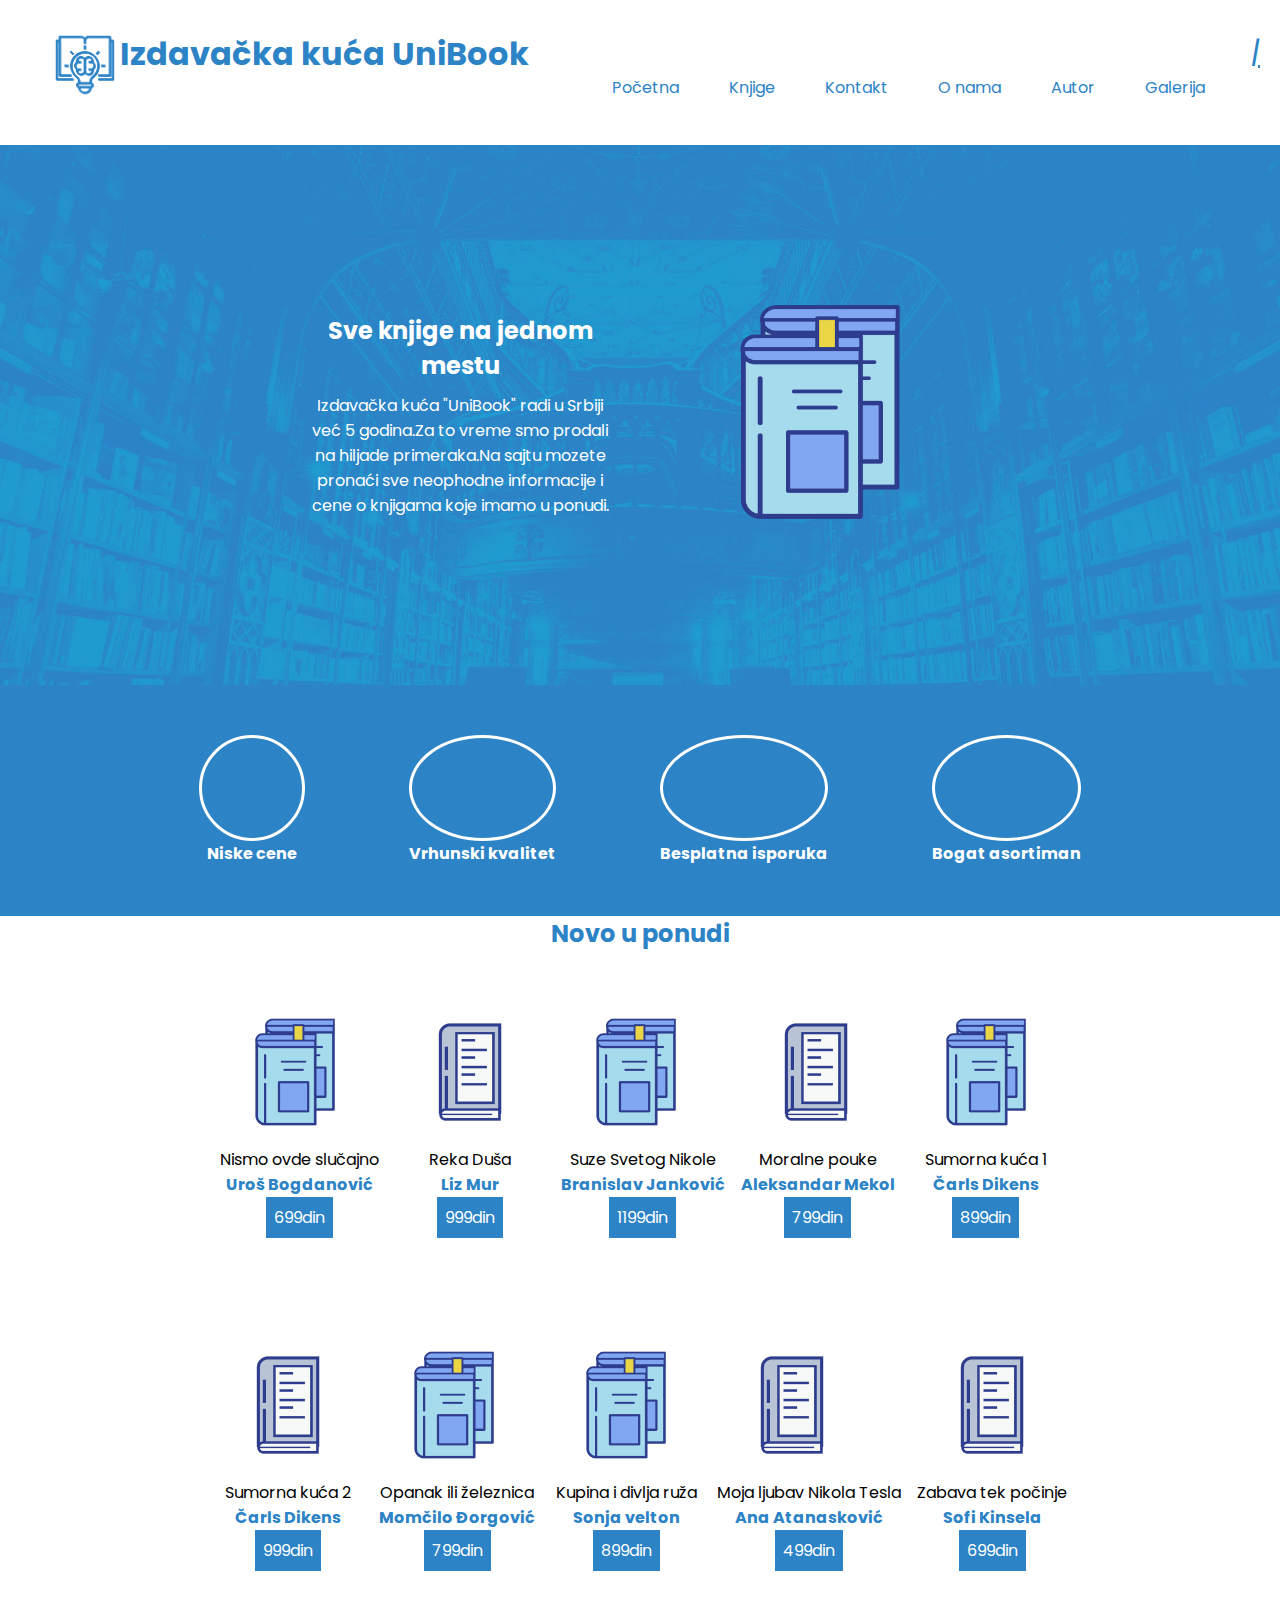
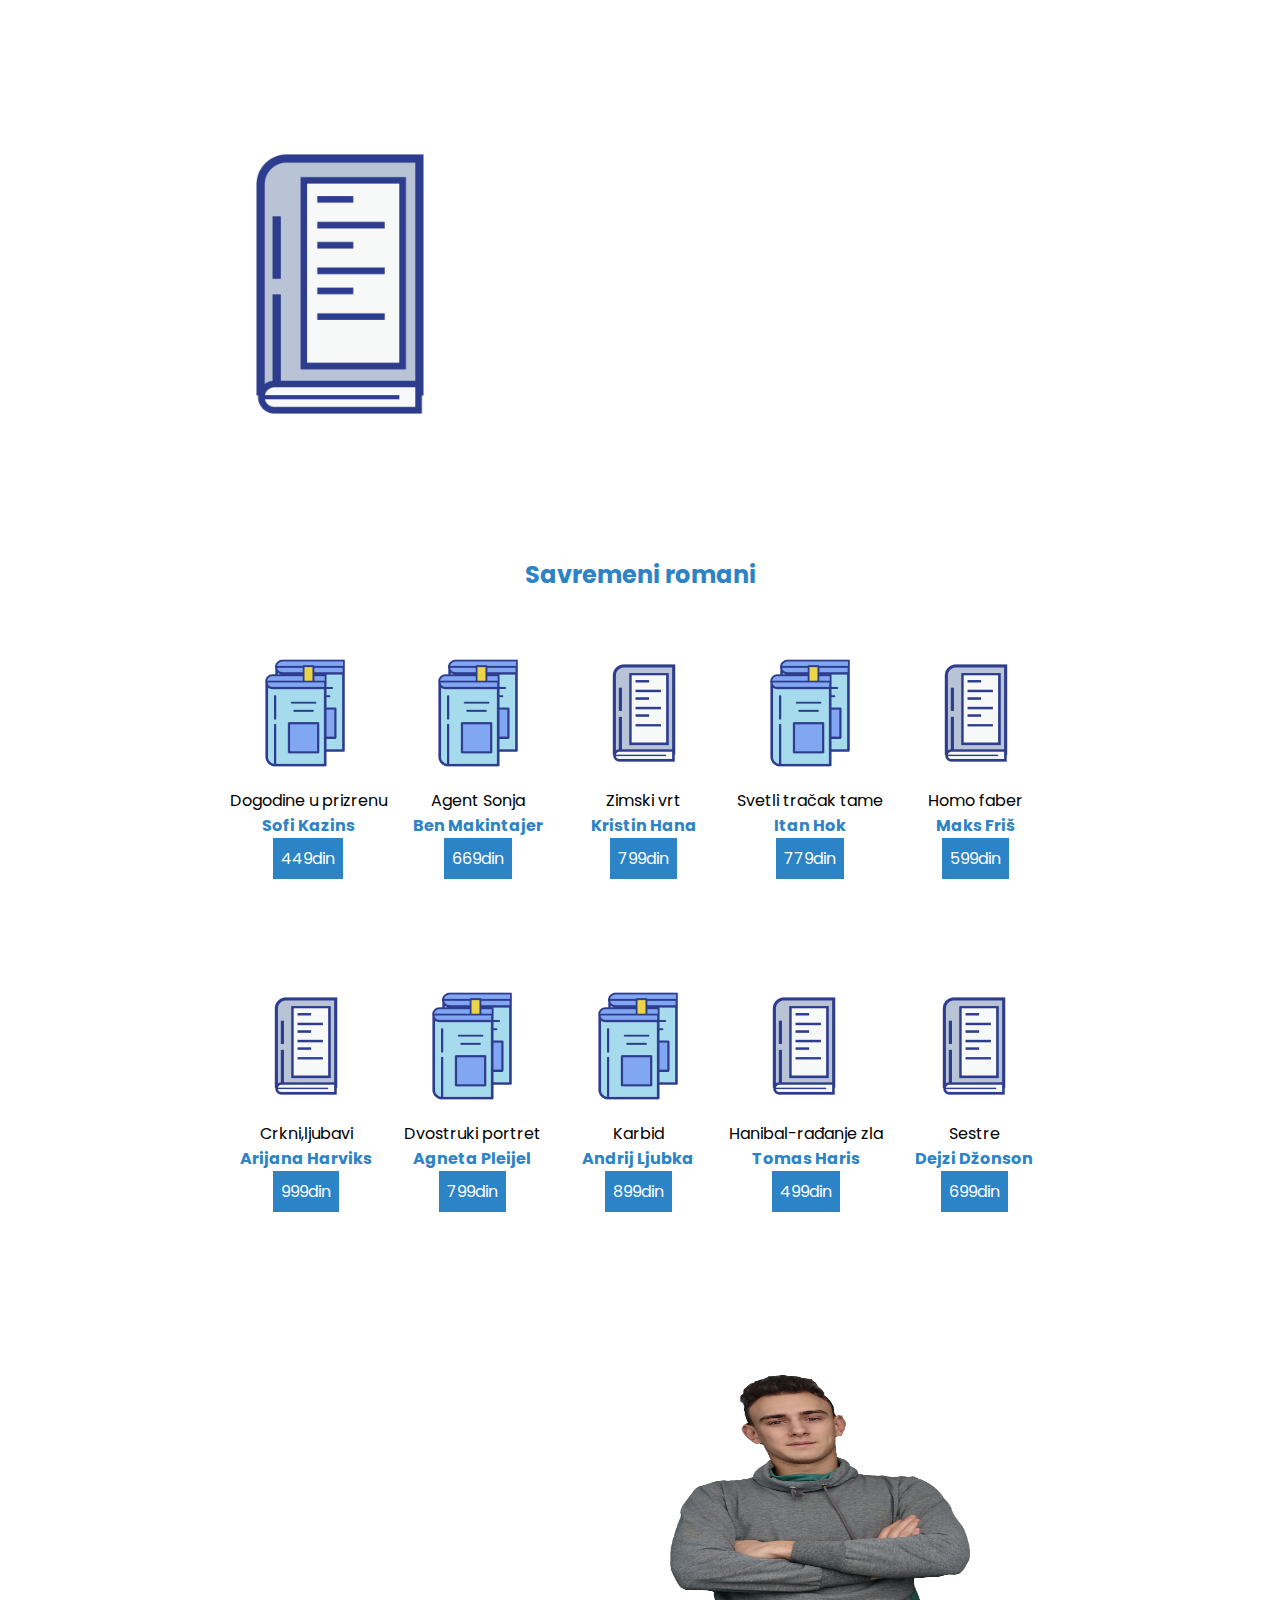
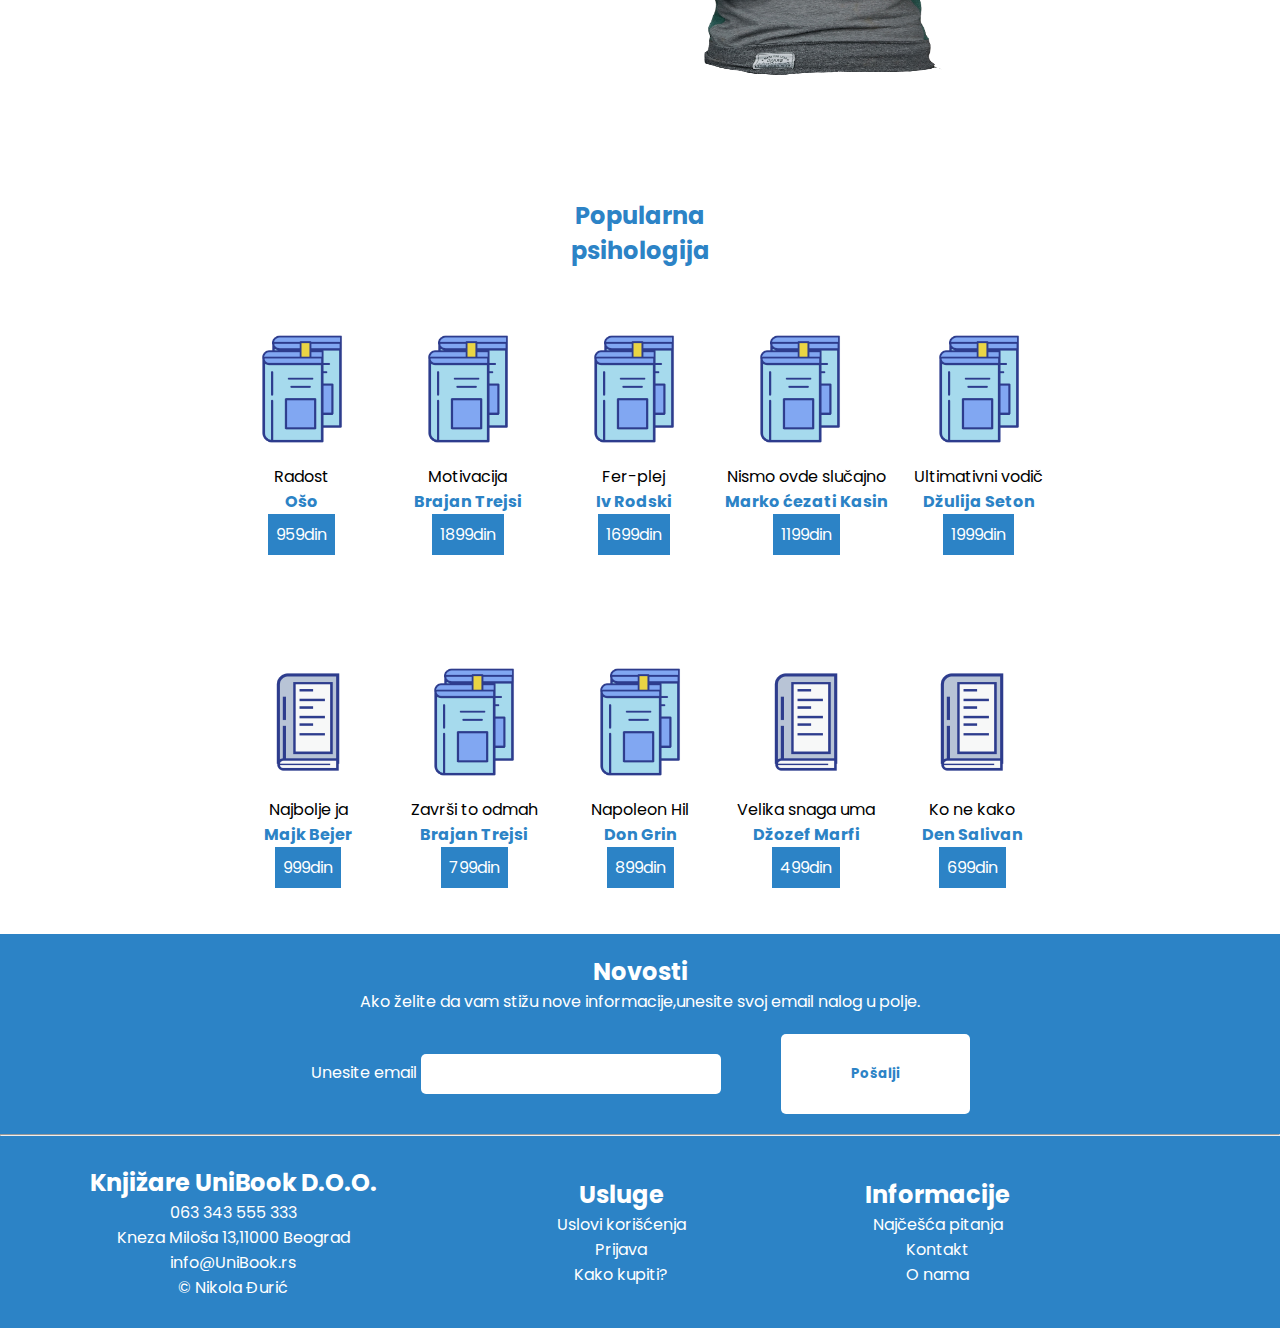
<file: index.html>
<!DOCTYPE html>
<html lang="sr">
<head>
    <meta name="keywords" content="Izdavačka kuća UniBook,Knjige,Literatura,UniBook,besplatna isporuka,niske cene,pisac"/>
    <meta name="description" content="Dobrodošli na sajt izdavačke kuće UniBook.Ovde ćete pronaći sve što vas zanima o našim izdanjima i cenama."/>
    <meta charset="UTF-8">
    <meta http-equiv="X-UA-Compatible" content="IE=edge"/>
    <meta name="viewport" content="width=device-width, initial-scale=1.0"/>
    <link rel="stylesheet" href="assets/css/style.css"/>
    <link rel="icon" href="assets/img/icon.png" />
    <!--font-awesome-->
    <link rel="stylesheet" href="https://cdnjs.cloudflare.com/ajax/libs/font-awesome/6.0.0-beta3/css/all.min.css" integrity="sha512-Fo3rlrZj/k7ujTnHg4CGR2D7kSs0v4LLanw2qksYuRlEzO+tcaEPQogQ0KaoGN26/zrn20ImR1DfuLWnOo7aBA==" crossorigin="anonymous" referrerpolicy="no-referrer" />
    <!--google-->
    <link rel="preconnect" href="https://fonts.googleapis.com"/>
<link rel="preconnect" href="https://fonts.gstatic.com" crossorigin/>
<link href="https://fonts.googleapis.com/css2?family=Poppins:wght@200&display=swap" rel="stylesheet"/>
    <title>Izdavačka kuća "UniBook"</title>
</head>
<body>
    <header>
        
        <div id="korisnik">
            
            <div class="za_korisnika">
                <a href="prijava.html"><i class="far fa-user">|</i></a>
                <a href="korpa.html"><p><i class="fas fa-basket-shopping"><p class="anchor_text">korpa</p></i></a>
            </div>
            </div>
        <div class="logo">
            <a href="index.html"><img src="assets/img/logo2.png" alt="logo izdavačke kuće" height="70" width="70"/></a>
            <h1>Izdavačka kuća UniBook</h1>
            
        </div>
        <!--Navigacija-->
        <nav id="navigacija">
            <div class="navigacioni_blok">
        <Div class="lista">
        <ul>
            <li><a href="index.html"> Početna</a></li>
            <li><a href="knjige.html">Knjige</a>
                <div class="sub_lista">
                    <ul>
                        <li><a href="knjige.html">Savremeni romani</a></li>
                        <li><a href="knjige.html">Opšta interesovanja</a></li>
                        <li><a href="knjige.html">Stručna literatura</a></li>
                        <li><a href="knjige.html">Jezik i književnost</a></li>
                        <li><a href="knjige.html">Dečije knjige</a></li>
                    </ul>
                </div>
            </li>
            <li><a href="kontakt.html">Kontakt</a></li>
            <li><a href="o_nama.html">O nama</a></li>
            <li><a href="autor.html">Autor</a></li>
            <li><a href="galerija.html">Galerija</a></li>
        </ul>
    </Div>
</div>

    </nav>
    

    </header>
    <section class="uvod">
        <div id="uvodni_blok">
        <div class="uvodni_tekst">
        <h2>Sve knjige na jednom mestu</h2>
        <p>Izdavačka kuća "UniBook" radi u Srbiji već 5 godina.Za to vreme smo prodali na hiljade primeraka.Na sajtu mozete pronaći sve neophodne informacije i cene o knjigama koje imamo u ponudi. </p>
    </div>

    <Div id="slika1">
        <img src="assets/img/slika2.png" alt="knjiga" height="300" width="300"/>
    </Div>
</div>
    </section>
    <section class="region1">
        <div class="statistike">
            <div class="red">
                <div class="blok">
                    <i class="fas fa-circle-dollar-to-slot"></i>
                    <strong>Niske cene</strong>
                </div>
                <div class="blok">
                    <i class="fas fa-thumbs-up"></i>
                    <strong>Vrhunski kvalitet</strong>
                </div>
                <div class="blok">
                    <i class="fas fa-shuttle-van"></i>
                    
                    <strong>Besplatna isporuka</strong>
                </div>
                <div class="blok">
                    <i class="fas fa-book"></i>
                    <strong>Bogat asortiman</strong>
                </div>
                <div class="cleaner"></div>
            </div>
        </div>
    </section>
    <section class="knjige">
        <div class="blok_knjige">
            <h2>Novo u ponudi</h2>
            <div class="red_knjige">
               
               <article class="artikal_novo">
                   <img src="assets/img/slika2.png" alt="knjiga" height="200" width="200"/>
                   <p>Nismo ovde slučajno</p>
                   <p class="ime">Uroš Bogdanović</p>
                   <span>699din</span>
                </article>
                <article class="artikal_novo">
                    <img src="assets/img/slika6.png" alt="knjiga" height="200" width="200"/>
                    <p>Reka Duša</p>
                    <p class="ime">Liz Mur</p>
                    <span>999din</span>
                </article>
               <article class="artikal_novo">
                   <img src="assets/img/slika2.png" alt="knjiga" height="200" width="200"/>
                   <p>Suze Svetog Nikole</p>
                   <p class="ime">Branislav Janković</p>
                   <span>1199din</span>
                </article>
                <article class="artikal_novo">
                    <img src="assets/img/slika6.png" alt="knjiga" height="200" width="200"/>
                    <p>Moralne pouke</p>
                    <p class="ime">Aleksandar Mekol</p>
                    <span>799din</span>
                </article>
               <article class="artikal_novo">
                   <img src="assets/img/slika2.png" alt="knjiga" height="200" width="200"/>
                   <p>Sumorna kuća 1</p>
                   <p class="ime">Čarls Dikens</p>
                   <span>899din</span>
                </article>
                
                <div class="cleaner"></div>
                
                
            </div>
            
            <div class="red_knjige">
                <article class="artikal_novo">
                    <img src="assets/img/slika6.png" alt="knjiga" height="200" width="200"/>
                    <p>Sumorna kuća 2</p>
                    <p class="ime">Čarls Dikens</p>
                    <span>999din</span>
                 </article>
                 <article class="artikal_novo">
                     <img src="assets/img/slika2.png" alt="knjiga" height="200" width="200"/>
                     <p>Opanak ili železnica</p>
                     <p class="ime">Momčilo Đorgović</p>
                     <span>799din</span>
                 </article>
                <article class="artikal_novo">
                    <img src="assets/img/slika2.png" alt="knjiga" height="200" width="200"/>
                    <p>Kupina i divlja ruža</p>
                    <p class="ime">Sonja velton</p>
                    <span>899din</span>
                 </article>
                 <article class="artikal_novo">
                     <img src="assets/img/slika6.png" alt="knjiga" height="200" width="200"/>
                     <p>Moja ljubav Nikola Tesla</p>
                     <p class="ime">Ana Atanasković</p>
                     <span>499din</span>
                 </article>
                <article class="artikal_novo">
                    <img src="assets/img/slika6.png"alt="knjiga" height="200" width="200"/>
                    <p>Zabava tek počinje</p>
                    <p class="ime">Sofi Kinsela</p>
                    <span>699din</span>
                 </article>
                 <div class="cleaner"></div>
            </div>
        </div>
    </section>
    <section id="best_seller">
        
            <div class="best_seller_content">
                
                <div id="slika_best_seller">
                <img src="assets/img/slika6.png" alt="knjiga" width="500" height="500"/>
            </div>
            <div id="tekst_best_seller">
                <h2>"Da je bolje ne bi valjalo"</h2>
                <p>Priča o neostvarenom piscu kojeg je prevarila žena,verujući da je to dno njegovog života,da stvari budu još gore,ubrzo se igrom slučaja upleo u neuspešnu krađu banke i samim tim upada u podzemlje Beograda.Naoružan samo humorom i zdravim razumom pisac se bori za svoj život i živote svih koje voli. </p>
            </div>
                
            </div>
        
    </section>
    <section class="knjige">
        <div class="blok_knjige">
            <h2>Savremeni romani</h2>
            <div class="red_knjige">
               
               <article class="artikal_novo">
                   <img src="assets/img/slika2.png" alt="knjiga" height="200" width="200"/>
                   <p>Dogodine u prizrenu</p>
                   <p class="ime">Sofi Kazins</p>
                   <span>449din</span>
                </article>
                <article class="artikal_novo">
                    <img src="assets/img/slika2.png" alt="knjiga" height="200" width="200"/>
                    <p>Agent Sonja</p>
                    <p class="ime">Ben Makintajer</p>
                    <span>669din</span>
                </article>
               <article class="artikal_novo">
                   <img src="assets/img/slika6.png" alt="knjiga" height="200" width="200"/>
                   <p>Zimski vrt</p>
                   <p class="ime">Kristin Hana</p>
                   <span>799din</span>
                </article>
                <article class="artikal_novo">
                    <img src="assets/img/slika2.png" alt="knjiga" height="200" width="200"/>
                    <p>Svetli tračak tame</p>
                    <p class="ime">Itan Hok</p>
                    <span>779din</span>
                </article>
               <article class="artikal_novo">
                   <img src="assets/img/slika6.png" alt="knjiga" height="200" width="200"/>
                   <p>Homo faber</p>
                   <p class="ime">Maks Friš</p>
                   <span>599din</span>
                </article>
                
                <div class="cleaner"></div>
                
                
            </div>
            
            <div class="red_knjige">
                <article class="artikal_novo">
                    <img src="assets/img/slika6.png" alt="knjiga" height="200" width="200"/>
                    <p>Crkni,ljubavi</p>
                    <p class="ime">Arijana Harviks</p>
                    <span>999din</span>
                 </article>
                 <article class="artikal_novo">
                     <img src="assets/img/slika2.png" alt="knjiga" height="200" width="200"/>
                     <p>Dvostruki portret</p>
                     <p class="ime">Agneta Pleijel</p>
                     <span>799din</span>
                 </article>
                <article class="artikal_novo">
                    <img src="assets/img/slika2.png" alt="knjiga" height="200" width="200"/>
                    <p>Karbid</p>
                    <p class="ime">Andrij Ljubka</p>
                    <span>899din</span>
                 </article>
                 <article class="artikal_novo">
                     <img src="assets/img/slika6.png" alt="knjiga" height="200" width="200"/>
                     <p>Hanibal-rađanje zla</p>
                     <p class="ime">Tomas Haris</p>
                     <span>499din</span>
                 </article>
                <article class="artikal_novo">
                    <img src="assets/img/slika6.png" alt="knjiga" height="200" width="200"/>
                    <p>Sestre</p>
                    <p class="ime">Dejzi Džonson</p>
                    <span>699din</span>
                 </article>
                 <div class="cleaner"></div>
            </div>
        </div>
    </section>
    
    <section class="uvod">
        <div id="uvodni_blok">
        <div class="uvodni_tekst" id="pisac_tekst">
        <h2>Tomas Erikson</h2>
        <p>Tomas Erikson je švedski pisac,stručnjak za društvene komunikacije,personalni trener i predavač.Poznat je po knjigama "Okružen Idiotima","Okružen psihopatama" i "Okružen lošim šefovima",u kojima objašnjava kako određeni ljudi razmišljaju,kao i kako se izboriti sa manipulatorima i lošim šefovima.Garantujemo vam ako pročitate njegove knjige,odnosi s ljudima će vam biti bolji.  </p>
        
    </div>
    
    <Div id="slika1">
        <img src="assets/img/Autor.png" alt="autor" height="300" width="300"/>
    </Div>
</div>
    </section>

    <section class="knjige">
        <div class="blok_knjige">
            <h2>Popularna psihologija</h2>
            <div class="red_knjige">
               
               <article class="artikal_novo">
                   <img src="assets/img/slika2.png"alt="knjiga" height="200" width="200"/>
                   <p>Radost</p>
                   <p class="ime">Ošo</p>
                   <span>959din</span>
                </article>
                <article class="artikal_novo">
                    <img src="assets/img/slika2.png"alt="knjiga" height="200" width="200"/>
                    <p>Motivacija</p>
                    <p class="ime">Brajan Trejsi</p>
                    <span>1899din</span>
                </article>
               <article class="artikal_novo">
                   <img src="assets/img/slika2.png"alt="knjiga" height="200" width="200"/>
                   <p>Fer-plej</p>
                   <p class="ime">Iv Rodski</p>
                   <span>1699din</span>
                </article>
                <article class="artikal_novo">
                    <img src="assets/img/slika2.png" alt="knjiga" height="200" width="200"/>
                    <p>Nismo ovde slučajno</p>
                    <p class="ime">Marko ćezati Kasin</p>
                    <span>1199din</span>
                </article>
               <article class="artikal_novo">
                   <img src="assets/img/slika2.png" alt="knjiga" height="200" width="200"/>
                   <p>Ultimativni vodič</p>
                   <p class="ime">Džulija Seton</p>
                   <span>1999din</span>
                </article>
                
                <div class="cleaner"></div>
                
                
            </div>
            
            <div class="red_knjige">
                <article class="artikal_novo">
                    <img src="assets/img/slika6.png" alt="knjiga" height="200" width="200"/>
                    <p>Najbolje ja</p>
                    <p class="ime">Majk Bejer</p>
                    <span>999din</span>
                 </article>
                 <article class="artikal_novo">
                     <img src="assets/img/slika2.png" alt="knjiga" height="200" width="200"/>
                     <p>Završi to odmah</p>
                     <p class="ime">Brajan Trejsi</p>
                     <span>799din</span>
                 </article>
                <article class="artikal_novo">
                    <img src="assets/img/slika2.png" alt="knjiga" height="200" width="200"/>
                    <p>Napoleon Hil</p>
                    <p class="ime">Don Grin</p>
                    <span>899din</span>
                 </article>
                 <article class="artikal_novo">
                     <img src="assets/img/slika6.png" alt="knjiga" height="200" width="200"/>
                     <p>Velika snaga uma</p>
                     <p class="ime">Džozef Marfi</p>
                     <span>499din</span>
                 </article>
                <article class="artikal_novo">
                    <img src="assets/img/slika6.png" alt="knjiga" height="200" width="200"/>
                    <p>Ko ne kako</p>
                    <p class="ime">Den Salivan</p>
                    <span>699din</span>
                 </article>
                 <div class="cleaner"></div>
            </div>
        </div>
    </section>
    <section id="novosti">
        <Div id="novosti_blok">
            <div class="novosti_tekst">
            <h2>Novosti</h2>
            <p>Ako želite da vam stižu nove informacije,unesite svoj email nalog u polje.</p>
        </div>
        <form action="action.php" method="post">
            <Div class="input_email">
                <label>Unesite email</label>
            <input type="email"/>
        </Div>
        <Div class="btn_email">
            <button><b>Pošalji</b></button>
        </Div>
        </form>
    </Div>
    </section>
    <hr/>
    <footer class="footer_informacije">
    <div class="blok_informacije">
        <h2>Knjižare UniBook D.O.O.</h2>
        <p><i class="fas fa-phone"></i>063 343 555 333</p>
        <p><i class="fas fa-map-marker-alt"></i>Kneza Miloša 13,11000 Beograd</p>
        <p><i class="fas fa-mail-bulk"></i><a href="mailto:info@UniBook.rs">info@UniBook.rs</a></p>
        <p>&copy; Nikola Đurić</p>
    </div>
    <div class="blok_informacije">
        <h2>Usluge</h2>
        <p>Uslovi korišćenja</p>
        <p><a href="prijava.html">Prijava</a></p>
        <p><a href="korpa.html">Kako kupiti?</a></p>
    </div>
    <div class="blok_informacije">
        <h2>Informacije</h2>
        <p><a href="kontakt.html">Najčešća pitanja</a></p>
        <p><a href="kontakt.html">Kontakt</a></p>
        <p><a href="o_nama.html">O nama </a></p>
    </div>
    <div class="blok_informacije">
        <div class="ikonice_blok">
        <a href="https://www.linkedin.com/"><i class="fab fa-linkedin"><p class="anchor_text">linkedin</p></i></a>
        <a href="https://twitter.com/?lang=sr"><i class="fab fa-twitter"><p class="anchor_text">twitter</p></i></a>
        <a href="https://www.instagram.com"><i class="fab fa-instagram"><p class="anchor_text">instagram</p></i></a>
        <a href="https://sr-rs.facebook.com/"><i class="fab fa-facebook-square"><p class="anchor_text">square</p></i></a>
        <a href="sitemap.rss"><i class="fas fa-sitemap"><p class="anchor_text">sitemap</p></i></a>
        <a href="rss.xml"><i class="fas fa-rss"><p class="anchor_text">rss</p></i></a>
    </div>
    </div>
    </footer>
</body>
</html>
</file>
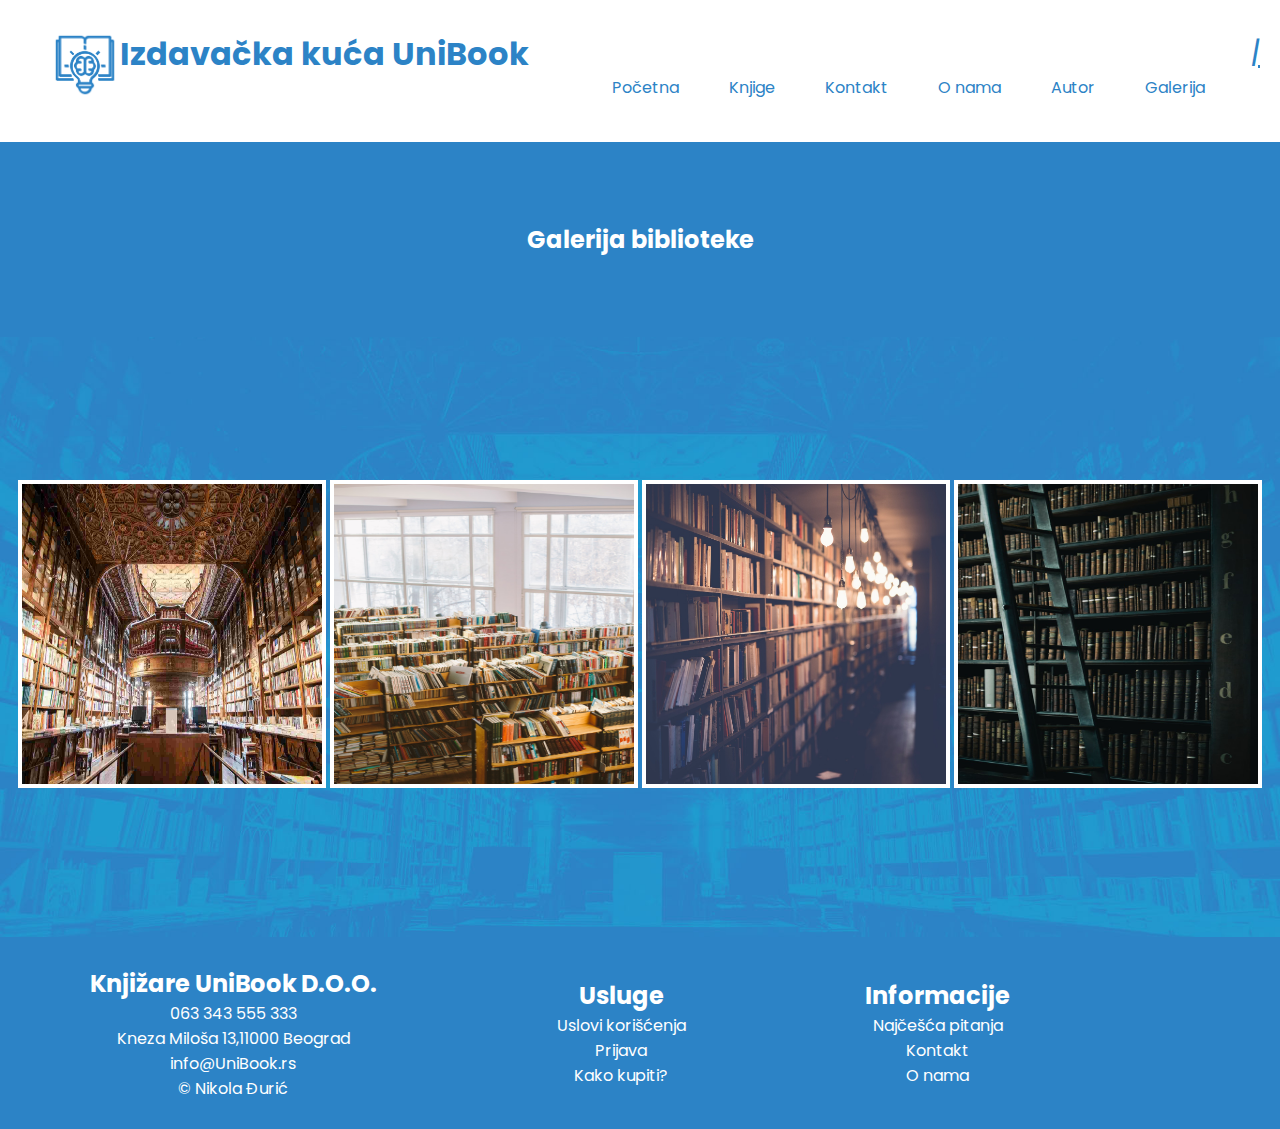
<file: galerija.html>
<!DOCTYPE html>
<html lang="sr">
    <head>
        <meta name="keywords" content="Izdavačka kuća UniBook,Knjige,Literatura,UniBook,galerija"/>
        <meta name="description" content="Galerija sa slikama izdavačke kuće UniBook"/>
        <meta charset="UTF-8"/>
        <meta http-equiv="X-UA-Compatible" content="IE=edge"/>
        <meta name="viewport" content="width=device-width, initial-scale=1.0"/>
        <link rel="stylesheet" href="assets/css/style.css"/>
        <link rel="icon" href="assets/img/icon.png" />
        <!--font-awesome-->
        <link rel="stylesheet" href="https://cdnjs.cloudflare.com/ajax/libs/font-awesome/6.0.0-beta3/css/all.min.css" integrity="sha512-Fo3rlrZj/k7ujTnHg4CGR2D7kSs0v4LLanw2qksYuRlEzO+tcaEPQogQ0KaoGN26/zrn20ImR1DfuLWnOo7aBA==" crossorigin="anonymous" referrerpolicy="no-referrer" />
        <!--google-->
        <link rel="preconnect" href="https://fonts.googleapis.com"/>
    <link rel="preconnect" href="https://fonts.gstatic.com" crossorigin/>
    <link href="https://fonts.googleapis.com/css2?family=Poppins:wght@200&display=swap" rel="stylesheet"/>
    <title>UniBook|Galerija</title>
</head>
<body>
    <header>
        <div id="korisnik">
            <div class="za_korisnika">
                <a href="prijava.html"><i class="far fa-user">|</i></a>
                <a href="korpa.html"><p><i class="fas fa-basket-shopping"><p class="anchor_text">korpa</p></i></a>
            </div>
            </div>
        
        <div class="logo">
            <a href="index.html"><img src="assets/img/logo2.png" alt="logo izdavačke kuće" height="70" width="70"/></a>
            <h1>Izdavačka kuća UniBook</h1>
            
        </div>
        <!--Navigacija-->
        <nav id="navigacija">
            <div class="navigacioni_blok">
        <Div class="lista">
        <ul>
            <li><a href="index.html"> Početna</a></li>
            <li><a href="knjige.html">Knjige</a>
                <div class="sub_lista">
                    <ul>
                        <li><a href="knjige.html">Savremeni romani</a></li>
                        <li><a href="knjige.html">Opšta interesovanja</a></li>
                        <li><a href="knjige.html">Stručna literatura</a></li>
                        <li><a href="knjige.html">Jezik i književnost</a></li>
                        <li><a href="knjige.html">Dečije knjige</a></li>
                        <div class="cleaner"></div>
                    </ul>
                </div>
            </li>
            <li><a href="kontakt.html">Kontakt</a></li>
            <li><a href="o_nama.html">O nama</a></li>
            <li><a href="autor.html">Autor</a></li>
            <li><a href="galerija.html">Galerija</a></li>
        </ul>
    </Div>
</div>
    </nav>
</div>
    </header>
    <!--Uvodni blok-->
    <section class="_uvod">
        <div class="_uvodni_tekst">
        <h2>Galerija biblioteke</h2>
    </div>
    </section>
    <!--Galerija-->
    <section class="galerija">
        <Div class="galerija_blok">
            <div class="slike">
        <img src="assets/img/galerija-slika1.jpg" alt="knjizara 1" height="300" width="300"/>
        <img src="assets/img/galerija-slika2.jpg" alt="knjizara 2" height="300" width="300"/>
        <img src="assets/img/galerija-slika3.jpg" alt="knjige na polici 1" height="300" width="300"/>
        <img src="assets/img/galerija-slika4.jpg" alt="knjige na polici 2"height="300" width="300"/>
        <div class="cleaner"></div>
        
        
    </div>
    </Div>
    </section>
    <footer class="footer_informacije">
        <div class="blok_informacije">
            <h2>Knjižare UniBook D.O.O.</h2>
            <p><i class="fas fa-phone"></i>063 343 555 333</p>
            <p><i class="fas fa-map-marker-alt"></i>Kneza Miloša 13,11000 Beograd</p>
            <p><i class="fas fa-mail-bulk"></i><a href="mailto:info@UniBook.rs">info@UniBook.rs</a></p>
            <p>&copy; Nikola Đurić</p>
        </div>
        <div class="blok_informacije">
            <h2>Usluge</h2>
            <p>Uslovi korišćenja</p>
            <p><a href="prijava.html">Prijava</a></p>
            <p><a href="korpa.html">Kako kupiti?</a></p>
        </div>
        <div class="blok_informacije">
            <h2>Informacije</h2>
            <p><a href="kontakt.html">Najčešća pitanja</a></p>
            <p><a href="kontakt.html">Kontakt</a></p>
            <p><a href="o_nama.html">O nama </a></p>
        </div>
        <div class="blok_informacije">
            <div class="ikonice_blok">
                <a href="https://www.linkedin.com/"><i class="fab fa-linkedin"><p class="anchor_text">linkedin</p></i></a>
                <a href="https://twitter.com/?lang=sr"><i class="fab fa-twitter"><p class="anchor_text">twitter</p></i></a>
                <a href="https://www.instagram.com"><i class="fab fa-instagram"><p class="anchor_text">instagram</p></i></a>
                <a href="https://sr-rs.facebook.com/"><i class="fab fa-facebook-square"><p class="anchor_text">square</p></i></a>
                <a href="sitemap.rss"><i class="fas fa-sitemap"><p class="anchor_text">sitemap</p></i></a>
                <a href="rss.xml"><i class="fas fa-rss"><p class="anchor_text">rss</p></i></a>
        </div>
        </div>
        </footer>
    </body>
    </html>
</file>
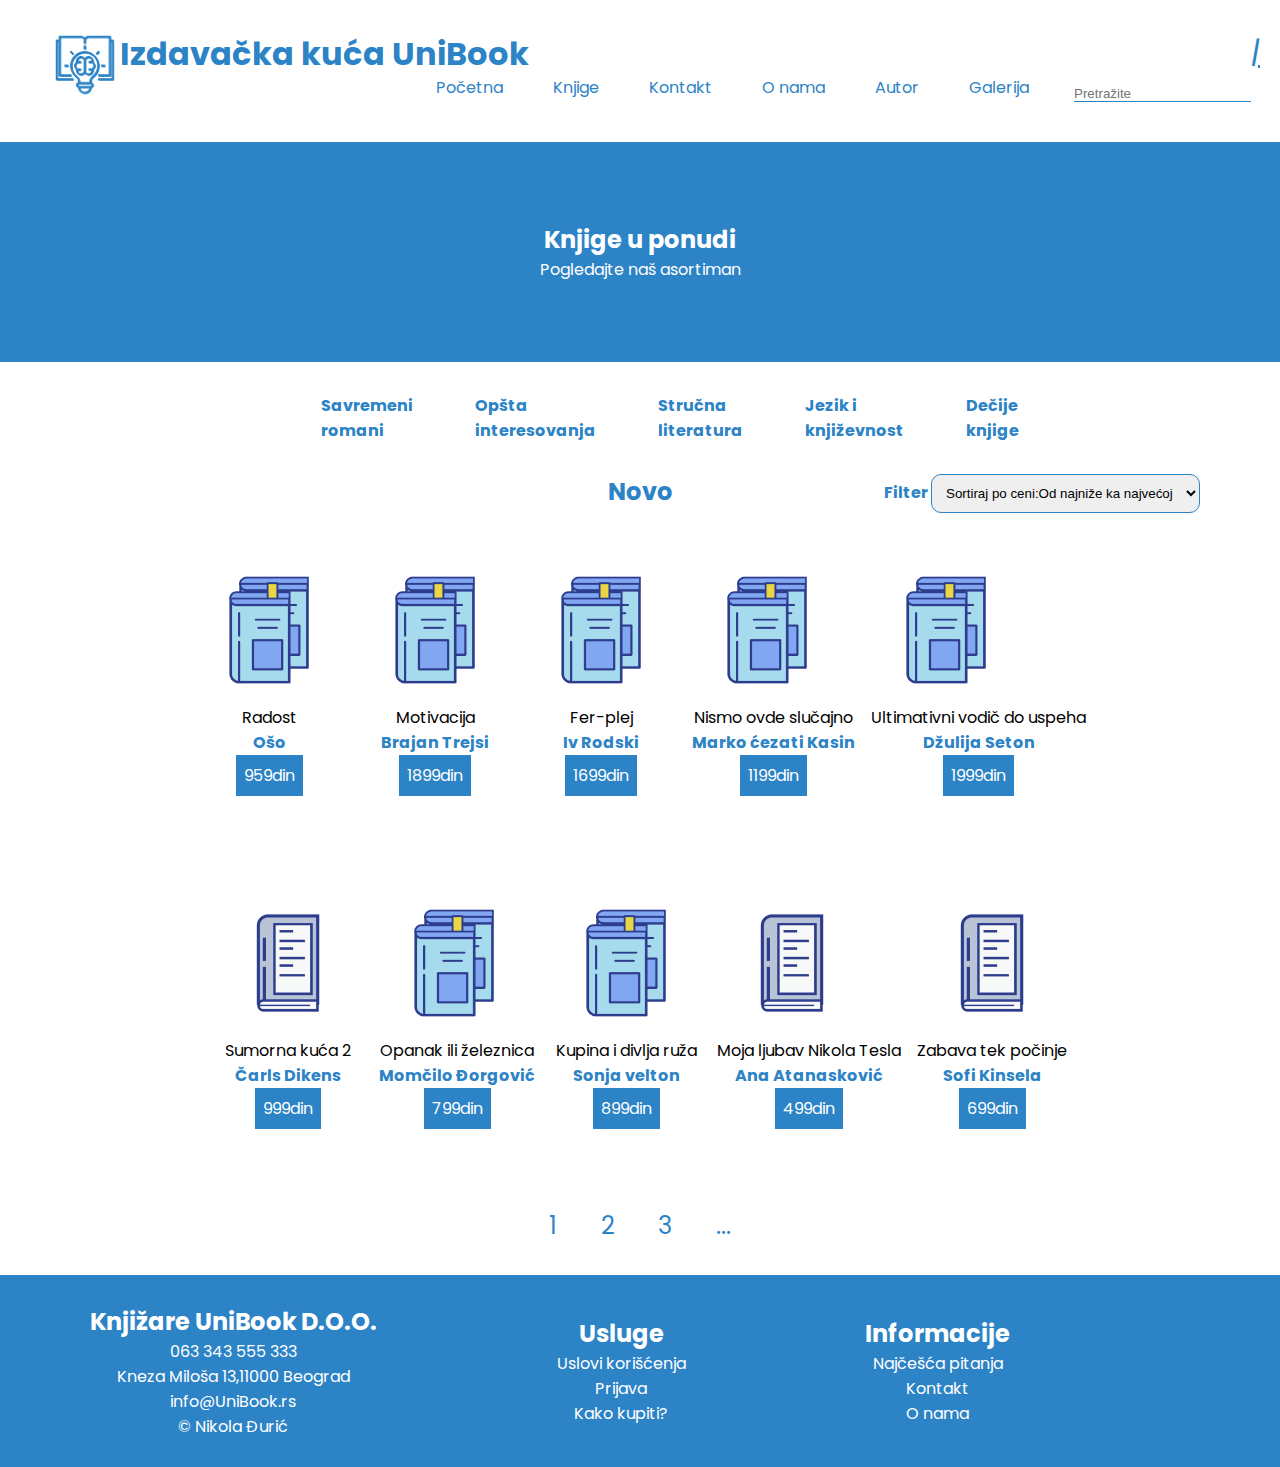
<file: knjige.html>
<!DOCTYPE html>
<html lang="sr">
    <head>
        <meta name="keywords" content="Izdavačka kuća UniBook,Knjige,Literatura,UniBook"/>
        <meta name="description" content="Ovde možete pogledati sve knjige koje imamo."/>
        <meta charset="UTF-8"/>
        <meta http-equiv="X-UA-Compatible" content="IE=edge"/>
        <meta name="viewport" content="width=device-width, initial-scale=1.0"/>
        <link rel="stylesheet" href="assets/css/style.css"/>
        <link rel="icon" href="assets/img/icon.png" />
        <!--font-awesome-->
        <link rel="stylesheet" href="https://cdnjs.cloudflare.com/ajax/libs/font-awesome/6.0.0-beta3/css/all.min.css" integrity="sha512-Fo3rlrZj/k7ujTnHg4CGR2D7kSs0v4LLanw2qksYuRlEzO+tcaEPQogQ0KaoGN26/zrn20ImR1DfuLWnOo7aBA==" crossorigin="anonymous" referrerpolicy="no-referrer" />
        <!--google-->
        <link rel="preconnect" href="https://fonts.googleapis.com"/>
    <link rel="preconnect" href="https://fonts.gstatic.com" crossorigin/>
    <link href="https://fonts.googleapis.com/css2?family=Poppins:wght@200&display=swap" rel="stylesheet"/>
    <title>UniBook|Knjige</title>
</head>
<body>
    <header>
        <div id="korisnik">
            
            <div class="za_korisnika">
                <a href="prijava.html"><i class="far fa-user">|</i></a>
                <a href="korpa.html"><p><i class="fas fa-basket-shopping"><p class="anchor_text">korpa</p></i></a>
            </div>
            </div>
            <div class="search">
                <input type="text" placeholder="Pretražite">
                <i class="fas fa-search"></i>
                
            </div>
        <div class="logo">
            <a href="index.html"><img src="assets/img/logo2.png" alt="logo izdavačke kuće" height="70" width="70"></a>
            <h1>Izdavačka kuća UniBook</h1>
            
        </div>
        <!--Navigacija-->
        <nav id="navigacija">
            <div class="navigacioni_blok">
        <Div class="lista">
        <ul>
            <li><a href="index.html"> Početna</a></li>
            <li><a href="knjige.html">Knjige</a>
                <div class="sub_lista">
                    <ul>
                        <li><a href="#">Savremeni romani</a></li>
                        <li><a href="#">Opšta interesovanja</a></li>
                        <li><a href="#">Stručna literatura</a></li>
                        <li><a href="#">Jezik i književnost</a></li>
                        <li><a href="#">Dečije knjige</a></li>
                        <div class="cleaner"></div>
                    </ul>
                </div>
            </li>
            <li><a href="kontakt.html">Kontakt</a></li>
            <li><a href="o_nama.html">O nama</a></li>
            <li><a href="autor.html">Autor</a></li>
            <li><a href="galerija.html">Galerija</a></li>
        </ul>
    </Div>
    
</div>

    </nav>
    

    </header>
    <section class="_uvod">
        <div class="_uvodni_tekst">
        <h2>Knjige u ponudi</h2>
        <p>Pogledajte naš asortiman</p>
    </div>
    </section>
    <div id="nav_lista_knjige">
        <div class="nav_lista_blok">
        <ul>
            <li>Savremeni romani</li>
            <li>Opšta interesovanja</li>
            <li>Stručna literatura</li>
            <li>Jezik i književnost</li>
            <li>Dečije knjige</li>
            <div class="cleaner"></div>
        </ul>
        </div>
        
    </div>
    <div class="sort">
        <Div class="sort_blok">
            <form>
                <label>Filter</label>
                <select>
                <option value="najnize ka najvecoj">Sortiraj po ceni:Od najniže ka najvećoj</option>
                <option value="najnize ka najvecoj">Sortiraj po ceni:Od najveće ka najnižoj</option>
            </select>
            </form>
        </Div>
    </div>
    <section class="knjige">
        <div class="blok_knjige">
            <h2>Novo</h2>
            <div class="red_knjige">
               
                <article class="artikal_novo">
                    <img src="assets/img/slika2.png"alt="knjiga" height="200" width="200"/>
                    <p>Radost</p>
                    <p class="ime">Ošo</p>
                    <span>959din</span>
                 </article>
                 <article class="artikal_novo">
                     <img src="assets/img/slika2.png"alt="knjiga" height="200" width="200"/>
                     <p>Motivacija</p>
                     <p class="ime">Brajan Trejsi</p>
                     <span>1899din</span>
                 </article>
                <article class="artikal_novo">
                    <img src="assets/img/slika2.png"alt="knjiga" height="200" width="200"/>
                    <p>Fer-plej</p>
                    <p class="ime">Iv Rodski</p>
                    <span>1699din</span>
                 </article>
                 <article class="artikal_novo">
                     <img src="assets/img/slika2.png" alt="knjiga" height="200" width="200"/>
                     <p>Nismo ovde slučajno</p>
                     <p class="ime">Marko ćezati Kasin</p>
                     <span>1199din</span>
                 </article>
                <article class="artikal_novo">
                    <img src="assets/img/slika2.png" alt="knjiga" height="200" width="200"/>
                    <p>Ultimativni vodič do uspeha</p>
                    <p class="ime">Džulija Seton</p>
                    <span>1999din</span>
                 </article>
                
                <div class="cleaner"></div>
                
                
            </div>
            
            <div class="red_knjige">
                <article class="artikal_novo">
                    <img src="assets/img/slika6.png" alt="knjiga" height="200" width="200"/>
                    <p>Sumorna kuća 2</p>
                    <p class="ime">Čarls Dikens</p>
                    <span>999din</span>
                 </article>
                 <article class="artikal_novo">
                     <img src="assets/img/slika2.png" alt="knjiga" height="200" width="200"/>
                     <p>Opanak ili železnica</p>
                     <p class="ime">Momčilo Đorgović</p>
                     <span>799din</span>
                 </article>
                <article class="artikal_novo">
                    <img src="assets/img/slika2.png" alt="knjiga" height="200" width="200"/>
                    <p>Kupina i divlja ruža</p>
                    <p class="ime">Sonja velton</p>
                    <span>899din</span>
                 </article>
                 <article class="artikal_novo">
                     <img src="assets/img/slika6.png" alt="knjiga" height="200" width="200"/>
                     <p>Moja ljubav Nikola Tesla</p>
                     <p class="ime">Ana Atanasković</p>
                     <span>499din</span>
                 </article>
                <article class="artikal_novo">
                    <img src="assets/img/slika6.png"alt="knjiga" height="200" width="200"/>
                    <p>Zabava tek počinje</p>
                    <p class="ime">Sofi Kinsela</p>
                    <span>699din</span>
                 </article>
                 <div class="cleaner"></div>
            </div>
        </div>
    </section>
    <div class="broj_slajda">
        <div class="broj_slajda_blok">
            <span class="broj">1</span>
            <span class="broj">2</span>
            <span class="broj">3</span>
            <span>...</span>
            <i class="fas fa-arrow-right"></i>
        </div>
    </div>
    <div class="knjige"></div>
    <footer class="footer_informacije">
        <div class="blok_informacije">
            <h2>Knjižare UniBook D.O.O.</h2>
            <p><i class="fas fa-phone"></i>063 343 555 333</p>
            <p><i class="fas fa-map-marker-alt"></i>Kneza Miloša 13,11000 Beograd</p>
            <p><i class="fas fa-mail-bulk"></i><a href="mailto:info@UniBook.rs">info@UniBook.rs</a></p>
            <p>&copy; Nikola Đurić</p>
        </div>
        <div class="blok_informacije">
            <h2>Usluge</h2>
            <p>Uslovi korišćenja</p>
            <p><a href="prijava.html">Prijava</a></p>
            <p><a href="korpa.html">Kako kupiti?</a></p>
        </div>
        <div class="blok_informacije">
            <h2>Informacije</h2>
            <p><a href="kontakt.html">Najčešća pitanja</a></p>
            <p><a href="kontakt.html">Kontakt</a></p>
            <p><a href="o_nama.html">O nama </a></p>
        </div>
        <div class="blok_informacije">
            <div class="ikonice_blok">
                <a href="https://www.linkedin.com/"><i class="fab fa-linkedin"><p class="anchor_text">linkedin</p></i></a>
                <a href="https://twitter.com/?lang=sr"><i class="fab fa-twitter"><p class="anchor_text">twitter</p></i></a>
                <a href="https://www.instagram.com"><i class="fab fa-instagram"><p class="anchor_text">instagram</p></i></a>
                <a href="https://sr-rs.facebook.com/"><i class="fab fa-facebook-square"><p class="anchor_text">square</p></i></a>
                <a href="sitemap.rss"><i class="fas fa-sitemap"><p class="anchor_text">sitemap</p></i></a>
                <a href="rss.xml"><i class="fas fa-rss"><p class="anchor_text">rss</p></i></a>
        </div>
        </div>
        </footer>
        </body>
        </html>
</file>
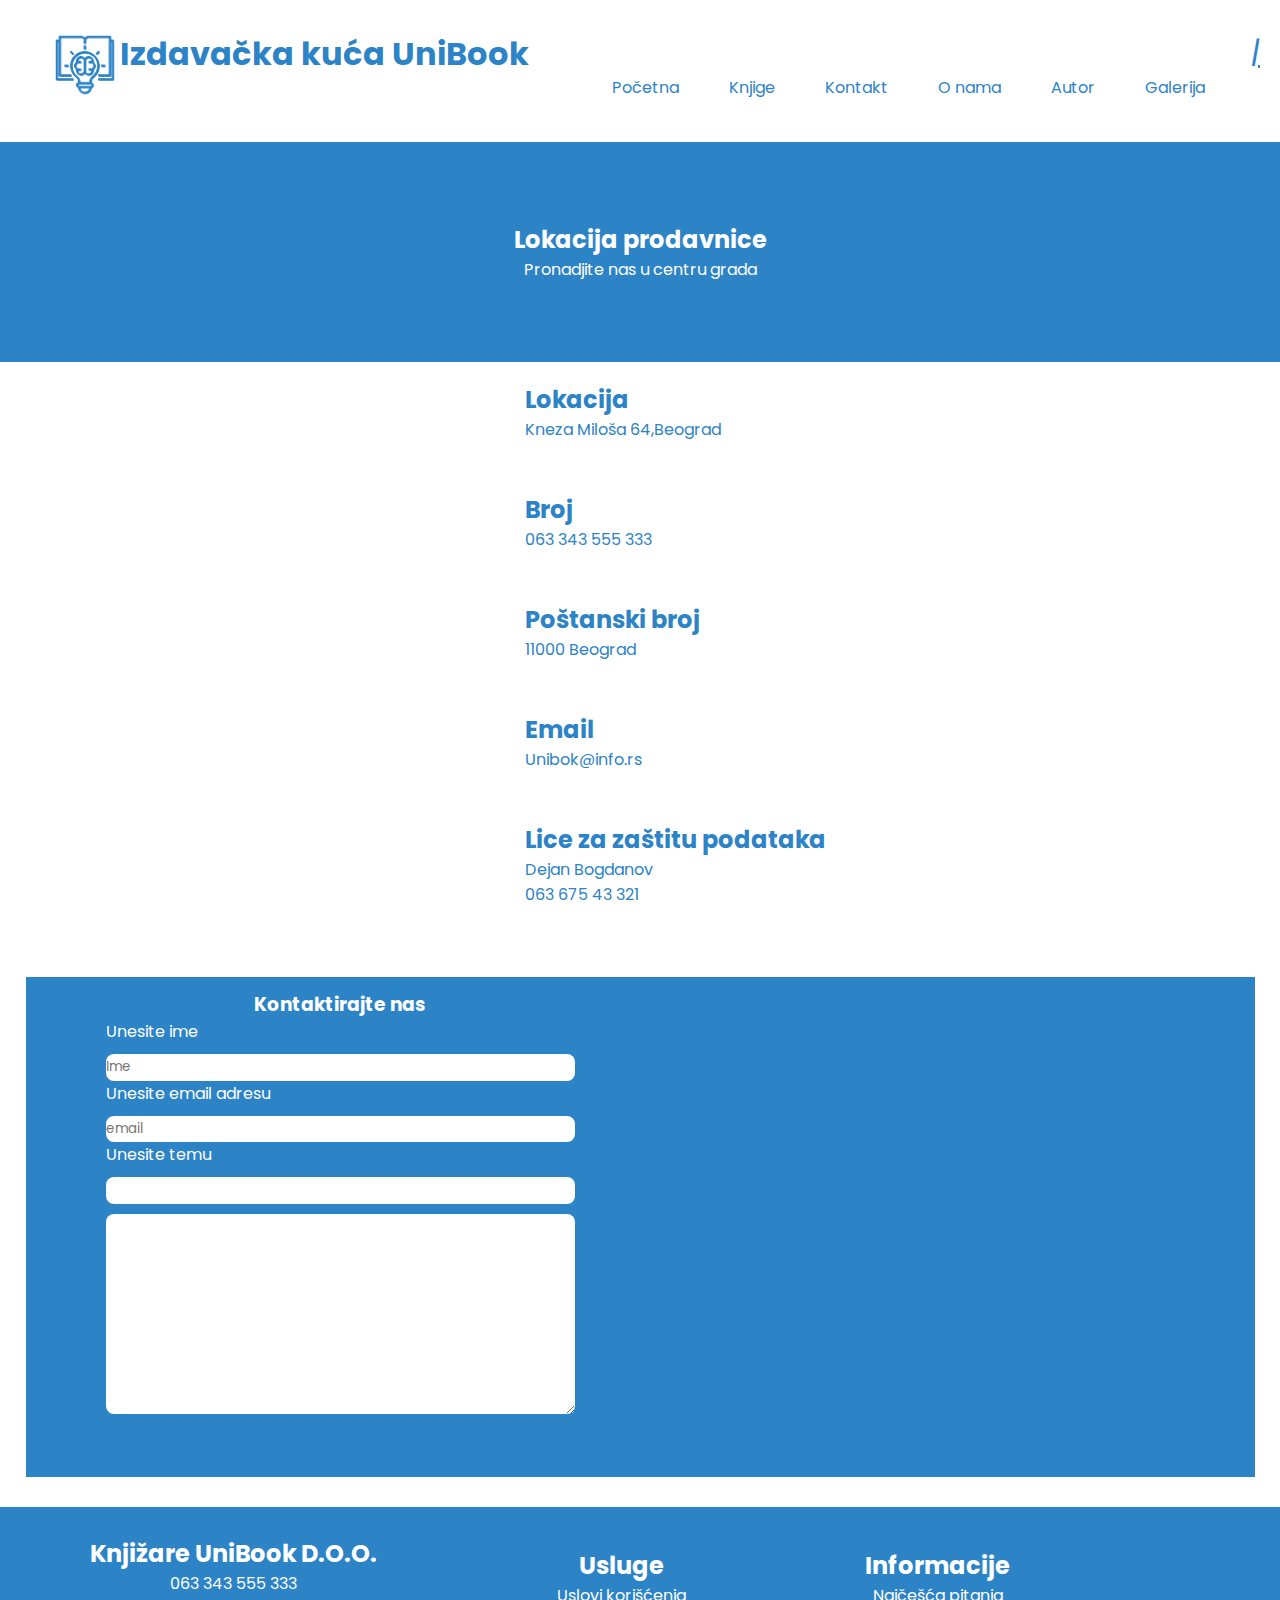
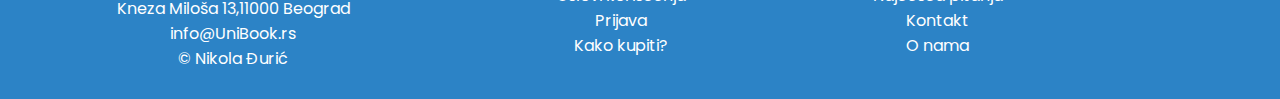
<file: kontakt.html>
<!DOCTYPE html>
<html lang="sr">
    <head>
        <meta name="keywords" content="Izdavačka kuća UniBook,lokacija,email,broj,kontaktirajte nas,unesite email adresu,UniBook,Izdavačka kuća"/>
        <meta name="description" content="Galerija sa slikama izdavačke kuće UniBook"/>
        <meta charset="UTF-8"/>
        <meta http-equiv="X-UA-Compatible" content="IE=edge"/>
        <meta name="viewport" content="width=device-width, initial-scale=1.0"/>
        <link rel="stylesheet" href="assets/css/style.css"/>
        <link rel="icon" href="assets/img/icon.png" />
        <!--font-awesome-->
        <link rel="stylesheet" href="https://cdnjs.cloudflare.com/ajax/libs/font-awesome/6.0.0-beta3/css/all.min.css" integrity="sha512-Fo3rlrZj/k7ujTnHg4CGR2D7kSs0v4LLanw2qksYuRlEzO+tcaEPQogQ0KaoGN26/zrn20ImR1DfuLWnOo7aBA==" crossorigin="anonymous" referrerpolicy="no-referrer" />
        <!--google-->
        <link rel="preconnect" href="https://fonts.googleapis.com"/>
    <link rel="preconnect" href="https://fonts.gstatic.com" crossorigin/>
    <link href="https://fonts.googleapis.com/css2?family=Poppins:wght@200&display=swap" rel="stylesheet"/>
    <title>UniBook|Galerija</title>
</head>
<body>
    <header>
        <div id="korisnik">
            <div class="za_korisnika">
                <a href="prijava.html"><i class="far fa-user">|</i></a>
                <a href="korpa.html"><p><i class="fas fa-basket-shopping"><p class="anchor_text">korpa</p></i></a>
            </div>
            </div>
        
        <div class="logo">
            <a href="index.html"><img src="assets/img/logo2.png" alt="logo izdavačke kuće" height="70" width="70"/></a>
            <h1>Izdavačka kuća UniBook</h1>
            
        </div>
        <!--Navigacija-->
        <nav id="navigacija">
            <div class="navigacioni_blok">
        <Div class="lista">
        <ul>
            <li><a href="index.html"> Početna</a></li>
            <li><a href="knjige.html">Knjige</a>
                <div class="sub_lista">
                    <ul>
                        <li><a href="knjige.html">Savremeni romani</a></li>
                        <li><a href="knjige.html">Opšta interesovanja</a></li>
                        <li><a href="knjige.html">Stručna literatura</a></li>
                        <li><a href="knjige.html">Jezik i književnost</a></li>
                        <li><a href="knjige.html">Dečije knjige</a></li>
                        <div class="cleaner"></div>
                    </ul>
                </div>
            </li>
            <li><a href="kontakt.html">Kontakt</a></li>
            <li><a href="o_nama.html">O nama</a></li>
            <li><a href="autor.html">Autor</a></li>
            <li><a href="galerija.html">Galerija</a></li>
        </ul>
    </Div>
</div>
    </nav>
</div>
    </header>
    <!--Uvodni blok-->
    <section class="_uvod">
        <div class="_uvodni_tekst">
        <h2>Lokacija prodavnice</h2>
        <p>Pronadjite nas u centru grada</p>
    </div>
    </section>
    <section>
        <section class="info">
            <div class="info_blok">
                <Div class="info_box">
                    <Div class="ikonica"><i class="fas fa-map-marker-alt"></i></Div>
                    <div class="info_sadrzaj">
                        <h2>Lokacija</h2>
                        <p>Kneza Miloša 64,Beograd</p>
                    </div>
                </Div>
                <Div class="info_box">
                    <Div class="ikonica"><i class="fas fa-mobile-alt"></i></Div>
                    <div class="info_sadrzaj">
                        <h2>Broj</h2>
                        <p>063 343 555 333</p>
                    </div>
                </Div>
                <Div class="info_box">
                    <Div class="ikonica"><i class="far fa-envelope"></i></Div>
                    <div class="info_sadrzaj">
                    <h2>Poštanski broj</h2>
                    <p>11000 Beograd</p>
                </div>
                </Div>
                <Div class="info_box">
                    <Div class="ikonica"><i class="fas fa-at"></i></Div>
                    <div class="info_sadrzaj">
                        <h2>Email</h2>
                    <p>Unibok@info.rs</p>
                </div>
                </Div>
                <Div class="info_box">
                    <Div class="ikonica"><i class="fas fa-user"></i></Div>
                    <div class="info_sadrzaj">
                        <h2>Lice za zaštitu podataka</h2>
                        <p>Dejan Bogdanov</p>
                        <p>063 675 43 321</p>
                    </div>
                    <div class="cleaner"></div>
                </Div>

        </section>
    </section>
    <section class="kontakt">
        <div class="kontakt_blok">
            <Div class="forma_mapa">
            <div class="kontakt_forma">
                <h3>Kontaktirajte nas</h3>
            <form action="stranica.html">
                <label for="text">Unesite ime</label>
                <input type="text" placeholder="Ime" />
                <label for="email">Unesite email adresu</label>
                <input type="email" placeholder="email"/>
                <label>Unesite temu</label>
                <input type="text"/>
                <textarea cols="40" rows="10"></textarea>
                <button>Pošaljite</button>
            </form>
        </div>
        <div class="mapouter"><div class="gmap_canvas"><iframe width="600" height="500" id="gmap_canvas" src="https://maps.google.com/maps?q=Belgrade,kneza%20milosa%2064&t=&z=15&ie=UTF8&iwloc=&output=embed" frameborder="0" scrolling="no" marginheight="0" marginwidth="0"></iframe><a href="https://123movies-to.org"></a><br><style>.mapouter{position:relative;text-align:right;height:500px;width:600px;}</style><a href="https://www.embedgooglemap.net">google maps on webpage</a><style>.gmap_canvas {overflow:hidden;background:none!important;height:500px;width:600px;}</style></div></div>
        </div>
    </Div>
    </section>
    <footer class="footer_informacije">
        <div class="blok_informacije">
            <h2>Knjižare UniBook D.O.O.</h2>
            <p><i class="fas fa-phone"></i>063 343 555 333</p>
            <p><i class="fas fa-map-marker-alt"></i>Kneza Miloša 13,11000 Beograd</p>
            <p><i class="fas fa-mail-bulk"></i><a href="mailto:info@UniBook.rs">info@UniBook.rs</a></p>
            <p>&copy; Nikola Đurić</p>
        </div>
        <div class="blok_informacije">
            <h2>Usluge</h2>
            <p>Uslovi korišćenja</p>
            <p><a href="prijava.html">Prijava</a></p>
            <p><a href="korpa.html">Kako kupiti?</a></p>
        </div>
        <div class="blok_informacije">
            <h2>Informacije</h2>
            <p><a href="kontakt.html">Najčešća pitanja</a></p>
            <p><a href="kontakt.html">Kontakt</a></p>
            <p><a href="o_nama.html">O nama </a></p>
        </div>
        <div class="blok_informacije">
            <div class="ikonice_blok">
                <a href="https://www.linkedin.com/"><i class="fab fa-linkedin"><p class="anchor_text">linkedin</p></i></a>
                <a href="https://twitter.com/?lang=sr"><i class="fab fa-twitter"><p class="anchor_text">twitter</p></i></a>
                <a href="https://www.instagram.com"><i class="fab fa-instagram"><p class="anchor_text">instagram</p></i></a>
                <a href="https://sr-rs.facebook.com/"><i class="fab fa-facebook-square"><p class="anchor_text">square</p></i></a>
                <a href="sitemap.rss"><i class="fas fa-sitemap"><p class="anchor_text">sitemap</p></i></a>
                <a href="rss.xml"><i class="fas fa-rss"><p class="anchor_text">rss</p></i></a>
        </div>
        </div>
        </footer>
    </body>
    </html>
</file>
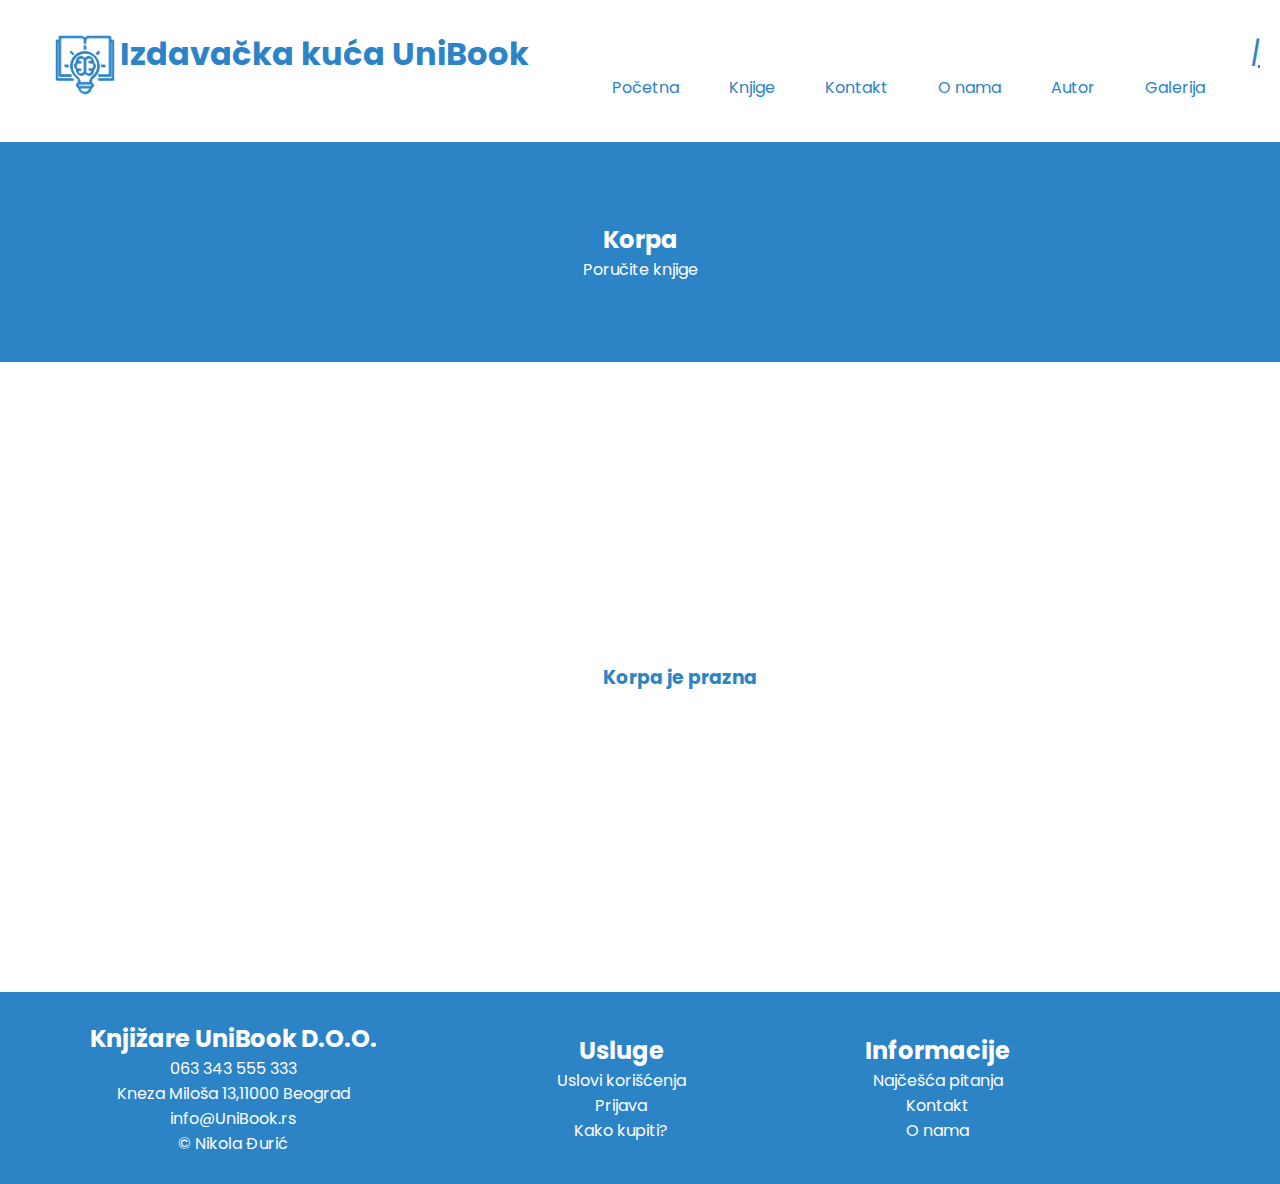
<file: korpa.html>
<!DOCTYPE html>
<html lang="sr">
    <head>
        <meta name="keywords" content="Izdavačka kuća UniBook,Knjige,Literatura,UniBook,korpa">
        <meta name="description" content="Ovde možete naručiti knjige.">
        <meta charset="UTF-8">
        <meta http-equiv="X-UA-Compatible" content="IE=edge">
        <meta name="viewport" content="width=device-width, initial-scale=1.0">
        <link rel="stylesheet" href="assets/css/style.css">
        <link rel="icon" href="assets/img/icon.png" >
        <!--font-awesome-->
        <link rel="stylesheet" href="https://cdnjs.cloudflare.com/ajax/libs/font-awesome/6.0.0-beta3/css/all.min.css" integrity="sha512-Fo3rlrZj/k7ujTnHg4CGR2D7kSs0v4LLanw2qksYuRlEzO+tcaEPQogQ0KaoGN26/zrn20ImR1DfuLWnOo7aBA==" crossorigin="anonymous" referrerpolicy="no-referrer" />
        <!--google-->
        <link rel="preconnect" href="https://fonts.googleapis.com">
    <link rel="preconnect" href="https://fonts.gstatic.com" crossorigin>
    <link href="https://fonts.googleapis.com/css2?family=Poppins:wght@200&display=swap" rel="stylesheet"/>
    <title>UniBook|Korpa</title>
</head>
<body>
    <header>
        <div id="korisnik">
            <div class="za_korisnika">
                <a href="prijava.html"><i class="far fa-user">|</i></a>
                <a href="korpa.html"><p><i class="fas fa-basket-shopping"><p class="anchor_text">korpa</p></i></a>
            </div>
            </div>
        
        <div class="logo">
            <a href="index.html"><img src="assets/img/logo2.png" alt="logo izdavačke kuće" height="70" width="70"></a>
            <h1>Izdavačka kuća UniBook</h1>
            
        </div>
        <!--Navigacija-->
        <nav id="navigacija">
            <div class="navigacioni_blok">
        <Div class="lista">
        <ul>
            <li><a href="index.html"> Početna</a></li>
            <li><a href="knjige.html">Knjige</a>
                <div class="sub_lista">
                    <ul>
                        <li><a href="#">Savremeni romani</a></li>
                        <li><a href="#">Opšta interesovanja</a></li>
                        <li><a href="#">Stručna literatura</a></li>
                        <li><a href="#">Jezik i književnost</a></li>
                        <li><a href="#">Dečije knjige</a></li>
                    </ul>
                </div>
            </li>
            <li><a href="kontakt.html">Kontakt</a></li>
            <li><a href="o_nama.html">O nama</a></li>
            <li><a href="autor.html">Autor</a></li>
            <li><a href="galerija.html">Galerija</a></li>
        </ul>
    </Div>
</div>
    </nav>
</div>
    </header>
    <section class="_uvod">
        <div class="_uvodni_tekst">
        <h2>Korpa</h2>
        <p>Poručite knjige</p>
    </div>
    </section>
    <section class="korpa">
        <div class="korpa_blok">
        <div class="korpa_blok1">
            <i class="fa fa-shopping-basket"></i>
        </div>
        <div class="korpa_tekst">
            <h3>Korpa je prazna</h3>
        </div>
    </div>
    </section>
    <footer class="footer_informacije">
        <div class="blok_informacije">
            <h2>Knjižare UniBook D.O.O.</h2>
            <p><i class="fas fa-phone"></i>063 343 555 333</p>
            <p><i class="fas fa-map-marker-alt"></i>Kneza Miloša 13,11000 Beograd</p>
            <p><i class="fas fa-mail-bulk"></i><a href="mailto:info@UniBook.rs">info@UniBook.rs</a></p>
            <p>&copy; Nikola Đurić</p>
        </div>
        <div class="blok_informacije">
            <h2>Usluge</h2>
            <p>Uslovi korišćenja</p>
            <p><a href="prijava.html">Prijava</a></p>
            <p><a href="korpa.html">Kako kupiti?</a></p>
        </div>
        <div class="blok_informacije">
            <h2>Informacije</h2>
            <p><a href="kontakt.html">Najčešća pitanja</a></p>
            <p><a href="kontakt.html">Kontakt</a></p>
            <p><a href="o_nama.html">O nama </a></p>
        </div>
        <div class="blok_informacije">
            <div class="ikonice_blok">
                <a href="https://www.linkedin.com/"><i class="fab fa-linkedin"><p class="anchor_text">linkedin</p></i></a>
                <a href="https://twitter.com/?lang=sr"><i class="fab fa-twitter"><p class="anchor_text">twitter</p></i></a>
                <a href="https://www.instagram.com"><i class="fab fa-instagram"><p class="anchor_text">instagram</p></i></a>
                <a href="https://sr-rs.facebook.com/"><i class="fab fa-facebook-square"><p class="anchor_text">square</p></i></a>
                <a href="sitemap.rss"><i class="fas fa-sitemap"><p class="anchor_text">sitemap</p></i></a>
                <a href="rss.xml"><i class="fas fa-rss"><p class="anchor_text">rss</p></i></a>
        </div>
        </div>
        </footer>
    </body>
    </html>
</file>
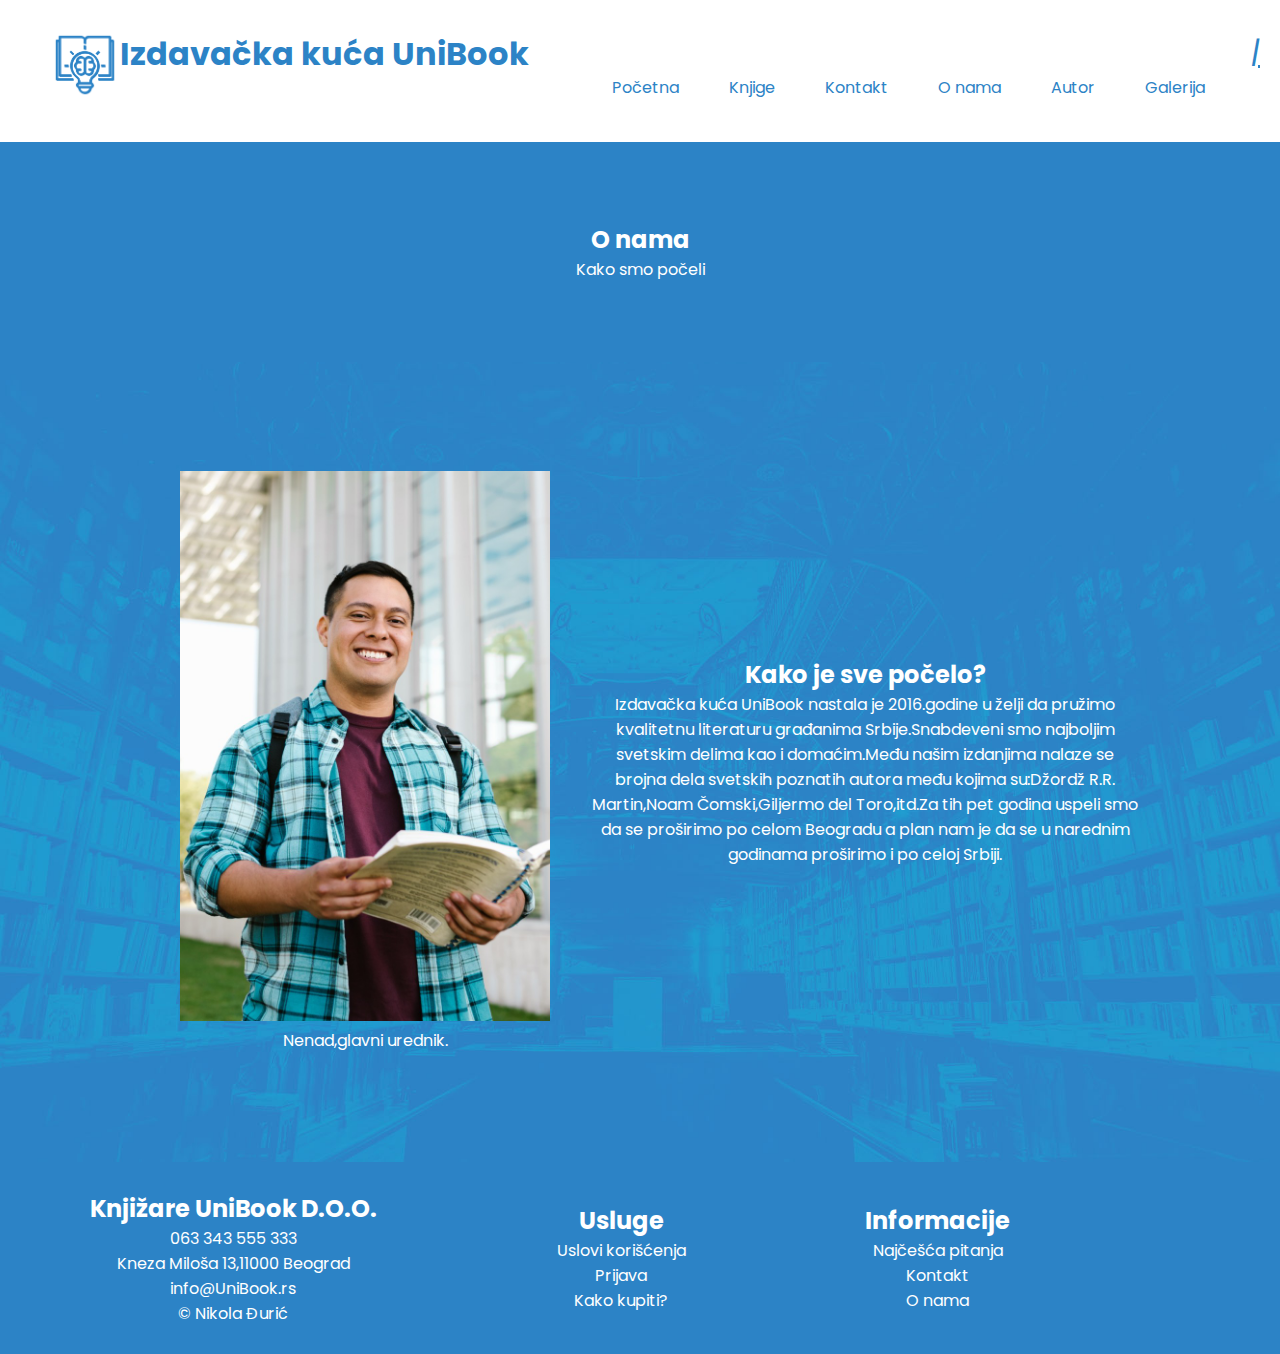
<file: o_nama.html>
<!DOCTYPE html>
<html lang="sr">
    <head>
        <meta name="keywords" content="Izdavačka kuća UniBook,Knjige,Literatura,UniBook,o nama,Izdavačka kuća"/>
        <meta name="description" content="Informacije o izdavačkoj kući UniBook."/>
        <meta charset="UTF-8"/>
        <meta http-equiv="X-UA-Compatible" content="IE=edge"/>
        <meta name="viewport" content="width=device-width, initial-scale=1.0"/>
        <link rel="stylesheet" href="assets/css/style.css"/>
        <link rel="icon" href="assets/img/icon.png" />
        <!--font-awesome-->
        <link rel="stylesheet" href="https://cdnjs.cloudflare.com/ajax/libs/font-awesome/6.0.0-beta3/css/all.min.css" integrity="sha512-Fo3rlrZj/k7ujTnHg4CGR2D7kSs0v4LLanw2qksYuRlEzO+tcaEPQogQ0KaoGN26/zrn20ImR1DfuLWnOo7aBA==" crossorigin="anonymous" referrerpolicy="no-referrer" />
        <!--google-->
        <link rel="preconnect" href="https://fonts.googleapis.com"/>
    <link rel="preconnect" href="https://fonts.gstatic.com" crossorigin/>
    <link href="https://fonts.googleapis.com/css2?family=Poppins:wght@200&display=swap" rel="stylesheet"/>
    <title>UniBook|O nama</title>
</head>
<body>
    <header>
        <div id="korisnik">
            <div class="za_korisnika">
                <a href="prijava.html"><i class="far fa-user">|</i></a>
                <a href="korpa.html"><p><i class="fas fa-basket-shopping"><p class="anchor_text">korpa</p></i></a>
            </div>
            </div>
        
        <div class="logo">
            <a href="index.html"><img src="assets/img/logo2.png" alt="logo izdavačke kuće" height="70" width="70"/></a>
            <h1>Izdavačka kuća UniBook</h1>
            
        </div>
        <!--Navigacija-->
        <nav id="navigacija">
            <div class="navigacioni_blok">
        <Div class="lista">
        <ul>
            <li><a href="index.html"> Početna</a></li>
            <li><a href="knjige.html">Knjige</a>
                <div class="sub_lista">
                    <ul>
                        <li><a href="knjige.html">Savremeni romani</a></li>
                        <li><a href="knjige.html">Opšta interesovanja</a></li>
                        <li><a href="knjige.html">Stručna literatura</a></li>
                        <li><a href="knjige.html">Jezik i književnost</a></li>
                        <li><a href="knjige.html">Dečije knjige</a></li>
                    </ul>
                </div>
            </li>
            <li><a href="kontakt.html">Kontakt</a></li>
            <li><a href="o_nama.html">O nama</a></li>
            <li><a href="autor.html">Autor</a></li>
            <li><a href="galerija.html">Galerija</a></li>
            <div class="cleaner"></div>
        </ul>
    </Div>
</div>
    </nav>
</div>
    </header>
        <section class="_uvod">
            <div class="_uvodni_tekst">
            <h2>O nama</h2>
            <p>Kako smo počeli</p>
        </div>
        </section>
        <section class="o_nama">
            <div class="o_nama_blok">
                <div class="o_nama_sadrzaj">
                    <div class="o_nama_slika">
                        <img src="assets/img/Urednik.jpg" alt="čovek drži knjigu u ruci" width="370" height="550"/>
                        <p>Nenad,glavni urednik.</p>
                    </div>
                    <div class="o_nama_tekst">
                        <h2>Kako je sve počelo?</h2>
                        <p>Izdavačka kuća UniBook nastala je 2016.godine u želji da pružimo kvalitetnu literaturu građanima Srbije.Snabdeveni smo najboljim svetskim delima kao i domaćim.Među našim izdanjima nalaze se brojna dela svetskih poznatih autora među kojima su:Džordž R.R. Martin,Noam Čomski,Giljermo del Toro,itd.Za tih pet godina uspeli smo da se proširimo po celom Beogradu a plan nam je da se u narednim godinama proširimo i po celoj Srbiji. </p>
                    </div>
                </div>
            </div>    
        </section>
        <footer class="footer_informacije">
            <div class="blok_informacije">
                <h2>Knjižare UniBook D.O.O.</h2>
                <p><i class="fas fa-phone"></i>063 343 555 333</p>
                <p><i class="fas fa-map-marker-alt"></i>Kneza Miloša 13,11000 Beograd</p>
                <p><i class="fas fa-mail-bulk"></i><a href="mailto:info@UniBook.rs">info@UniBook.rs</a></p>
                <p>&copy; Nikola Đurić</p>
            </div>
            <div class="blok_informacije">
                <h2>Usluge</h2>
                <p>Uslovi korišćenja</p>
                <p><a href="prijava.html">Prijava</a></p>
                <p><a href="korpa.html">Kako kupiti?</a></p>
            </div>
            <div class="blok_informacije">
                <h2>Informacije</h2>
                <p><a href="kontakt.html">Najčešća pitanja</a></p>
                <p><a href="kontakt.html">Kontakt</a></p>
                <p><a href="o_nama.html">O nama </a></p>
            </div>
            <div class="blok_informacije">
                <div class="ikonice_blok">
                    <a href="https://www.linkedin.com/"><i class="fab fa-linkedin"><p class="anchor_text">linkedin</p></i></a>
                    <a href="https://twitter.com/?lang=sr"><i class="fab fa-twitter"><p class="anchor_text">twitter</p></i></a>
                    <a href="https://www.instagram.com"><i class="fab fa-instagram"><p class="anchor_text">instagram</p></i></a>
                    <a href="https://sr-rs.facebook.com/"><i class="fab fa-facebook-square"><p class="anchor_text">square</p></i></a>
                    <a href="sitemap.rss"><i class="fas fa-sitemap"><p class="anchor_text">sitemap</p></i></a>
                    <a href="rss.xml"><i class="fas fa-rss"><p class="anchor_text">rss</p></i></a>
            </div>
            </div>
            </footer>

    </body>
    </html>
</file>
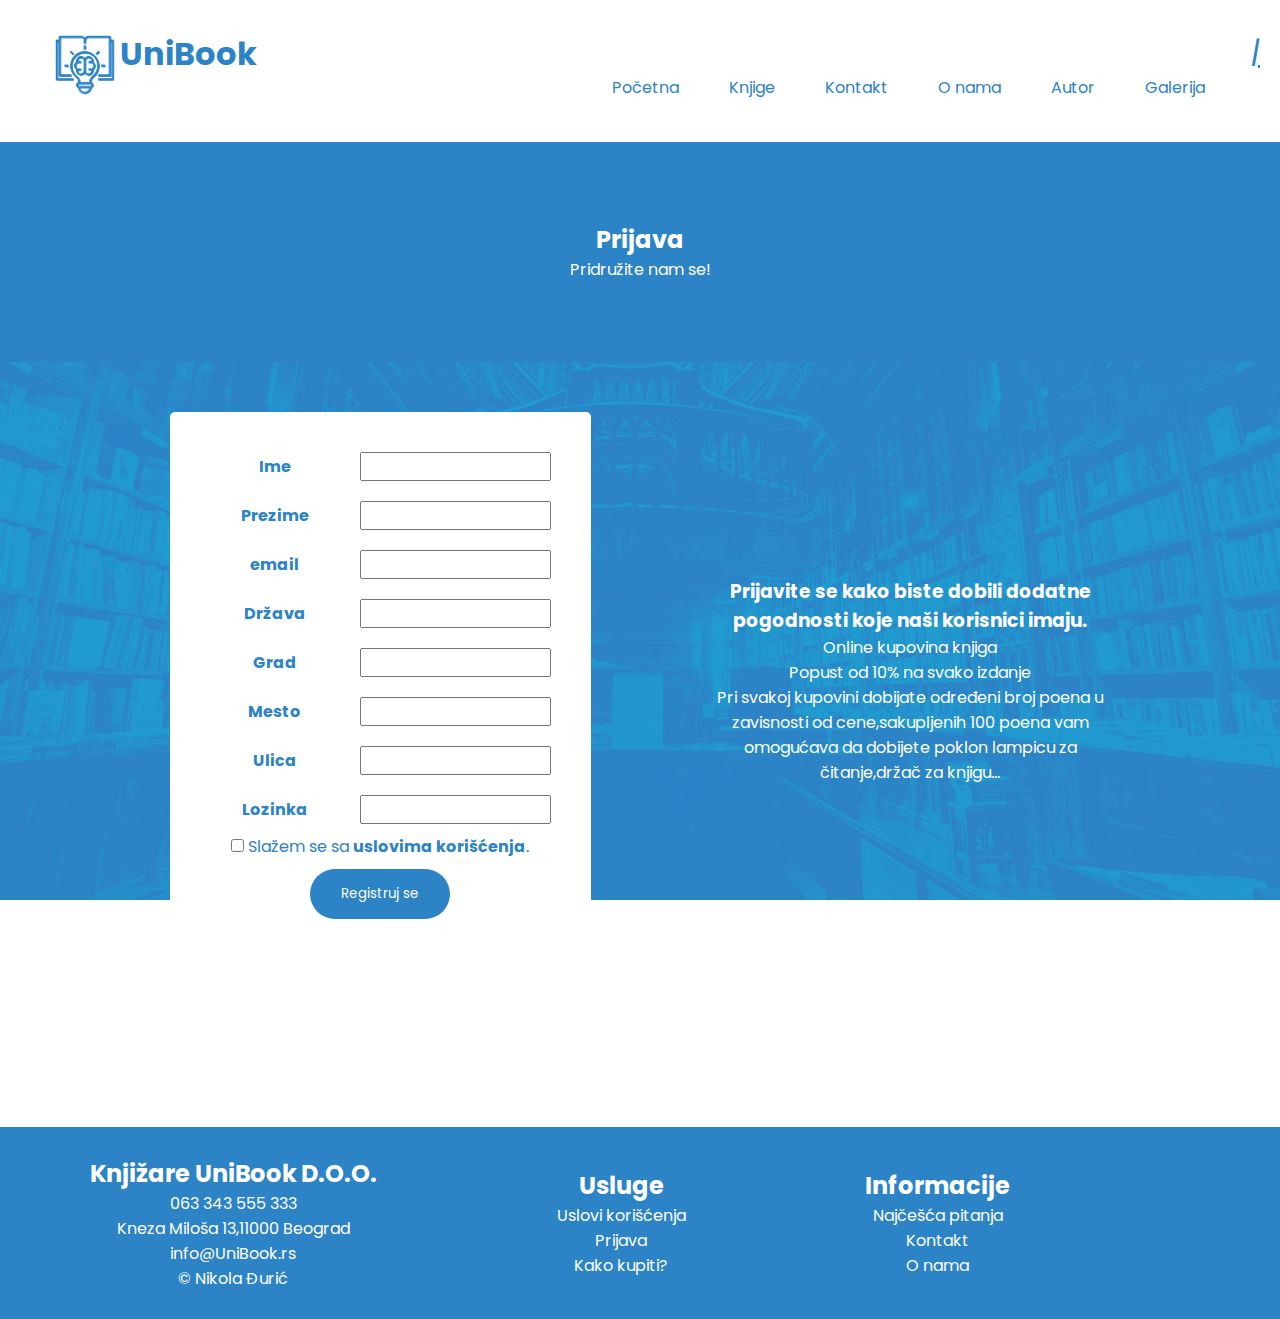
<file: prijava.html>
<!DOCTYPE html>
<html lang="sr">
    <head>
        <meta name="description" content="Dobrodošli na sajt izdavačke kuće UniBook.Ovde ćete pronaći sve što vas zanima o našim izdanjima i cenama.">
        <meta charset="UTF-8">
        <meta http-equiv="X-UA-Compatible" content="IE=edge">
        <meta name="viewport" content="width=device-width, initial-scale=1.0">
        <link rel="stylesheet" href="assets/css/style.css">
        <link rel="icon" href="assets/img/icon.png" >
        <!--font-awesome-->
        <link rel="stylesheet" href="https://cdnjs.cloudflare.com/ajax/libs/font-awesome/6.0.0-beta3/css/all.min.css" integrity="sha512-Fo3rlrZj/k7ujTnHg4CGR2D7kSs0v4LLanw2qksYuRlEzO+tcaEPQogQ0KaoGN26/zrn20ImR1DfuLWnOo7aBA==" crossorigin="anonymous" referrerpolicy="no-referrer" />
        <!--google-->
        <link rel="preconnect" href="https://fonts.googleapis.com">
    <link rel="preconnect" href="https://fonts.gstatic.com" crossorigin>
    <link href="https://fonts.googleapis.com/css2?family=Poppins:wght@200&display=swap" rel="stylesheet"/>
    <title>UniBook|Prijava</title>
</head>
<body>
    <header>
        <div id="korisnik">
            <div class="za_korisnika">
                <a href="prijava.html"><i class="far fa-user">|</i></a>
                <a href="korpa.html"><p><i class="fas fa-basket-shopping"><p class="anchor_text">korpa</p></i></a>
            </div>
            </div>
        <div class="logo">
            <a href="index.html  "><img src="assets/img/logo2.png" alt="logo picture" height="70" width="70"></a>
            <h1>UniBook</h1>
            
        </div>
        <!--Navigacija-->
        <nav id="navigacija">
            <div class="navigacioni_blok">
        <Div class="lista">
        <ul>
            <li><a href="index.html"> Početna</a></li>
            <li><a href="knjige.html">Knjige</a>
                <div class="sub_lista">
                    <ul>
                        <li><a href="#">Savremeni romani</a></li>
                        <li><a href="#">Opšta interesovanja</a></li>
                        <li><a href="#">Stručna literatura</a></li>
                        <li><a href="#">Jezik i književnost</a></li>
                        <li><a href="#">Dečije knjige</a></li>
                    </ul>
                </div>
            </li>
            <li><a href="kontakt.html">Kontakt</a></li>
            <li><a href="o_nama.html">O nama</a></li>
            <li><a href="autor.html">Autor</a></li>
            <li><a href="galerija.html">Galerija</a></li>
            <div class="cleaner"></div>
        </ul>
    </Div>
</div>

    </nav>
    

    </header>
    <section class="_uvod">
        <div class="_uvodni_tekst">
        <h2>Prijava</h2>
        <p>Pridružite nam se!</p>
    </div>
    </section>
    <section class="prijava">
        
        <div class="prijava_blok">
            <div class="forma_blok">
                <form action="stranica.html" >
                    <Div class="input_box">
                    <label for="Ime">Ime</label>
                    <input size="20" name="Ime" type="text" required >
                </Div>
                <Div class="input_box">
                    <label for="Prezime">Prezime</label>
                    <input size="20" name="Prezime" type="text" required>
                </Div>
                <Div class="input_box">
                    <label for="email">email</label>
                    <input size="20" name="email" type="email" required>
                </Div>
                <Div class="input_box">
                    <label for="drzava">Država</label>
                    <input size="20" name="drzava" type="text" required>
                </Div>
                <Div class="input_box">
                    <label for="grad">Grad</label>
                    <input size="20" name="grad" type="text" required>
                </Div>
                <Div class="input_box">
                    <label for="mesto">Mesto</label>
                    <input size="20" name="mesto" type="text" required>
                </Div>
                <Div class="input_box">
                    <label for="ulica">Ulica</label>
                    <input size="20" name="ulica" type="text" required>
                </Div>
                <Div class="input_box">
                    <label for="lozinka">Lozinka</label>
                    <input size="20" name="lozinka" type="password" required>
                </Div>
                <div class="check_box">
                    <input name="pravila" type="checkbox">
                    <label for="pravila">Slažem se sa <b>uslovima korišćenja</b>.</label>
                </div>
                <button>Registruj se</button>
                </form>
            </div>
        </div>
        <div class="prijava_tekst">
            <h3>Prijavite se kako biste dobili dodatne pogodnosti koje naši korisnici imaju.</h3>
            <ul>
                <li>Online kupovina knjiga</li>
                <li>Popust od 10% na svako izdanje</li>
                <li>Pri svakoj kupovini dobijate određeni broj poena u zavisnosti od cene,sakupljenih 100 poena vam omogućava da dobijete poklon lampicu za čitanje,držač za knjigu...</li>
            </ul>
        </div>
    </section>          
    <footer class="footer_informacije">
        <div class="blok_informacije">
            <h2>Knjižare UniBook D.O.O.</h2>
            <p><i class="fas fa-phone"></i>063 343 555 333</p>
            <p><i class="fas fa-map-marker-alt"></i>Kneza Miloša 13,11000 Beograd</p>
            <p><i class="fas fa-mail-bulk"></i><a href="mailto:info@UniBook.rs">info@UniBook.rs</a></p>
            <p>&copy; Nikola Đurić</p>
        </div>
        <div class="blok_informacije">
            <h2>Usluge</h2>
            <p>Uslovi korišćenja</p>
            <p><a href="prijava.html">Prijava</a></p>
            <p><a href="korpa.html">Kako kupiti?</a></p>
        </div>
        <div class="blok_informacije">
            <h2>Informacije</h2>
            <p><a href="kontakt.html">Najčešća pitanja</a></p>
            <p><a href="kontakt.html">Kontakt</a></p>
            <p><a href="o_nama.html">O nama </a></p>
        </div>
        <div class="blok_informacije">
            <div class="ikonice_blok">
                <a href="https://www.linkedin.com/"><i class="fab fa-linkedin"><p class="anchor_text">linkedin</p></i></a>
                <a href="https://twitter.com/?lang=sr"><i class="fab fa-twitter"><p class="anchor_text">twitter</p></i></a>
                <a href="https://www.instagram.com"><i class="fab fa-instagram"><p class="anchor_text">instagram</p></i></a>
                <a href="https://sr-rs.facebook.com/"><i class="fab fa-facebook-square"><p class="anchor_text">square</p></i></a>
                <a href="sitemap.rss"><i class="fas fa-sitemap"><p class="anchor_text">sitemap</p></i></a>
                <a href="rss.xml"><i class="fas fa-rss"><p class="anchor_text">rss</p></i></a>
        </div>
        </div>
        </footer>
    </body>
    </html>
</file>
<file: assets/css/style.css>
*{
    padding: 0;
    margin:0;
    font-family: 'Poppins', sans-serif;
}

header{
    background-color: #fff;
    
}
.cleaner{
    clear: both;
}
#korisnik{
    float: right;
    
}
.za_korisnika{
    display: flex;
    font-size: 30px;
    margin-right: 20px;
}
.za_korisnika a{
    color: #2c83c6;
}
#navigacija{
    width: 100%;
    color: #2c83c6;
    height: 7em;
    background-color: #fff;
    text-align: center;
}

#navigacija .lista{
    float: right;
    margin: 10px;
    display: inline-flex;
       
}
.lista ul{
    display: flex;
    margin: 10px;
    list-style-type: none;
    font-size: 1.3em;
}
.lista ul li{
    margin: 25px;
    
}
.lista ul li :hover{
    cursor: pointer;
    border-bottom: 3px solid #2c83c6;
}

.lista a{
    text-decoration: none; 
    color: #2c83c6;
}
.sub_lista{
    display: none;
    margin: -10px;
    z-index: 2;
}
.sub_lista ul li{
    line-height: normal;
}
.lista ul li:hover .sub_lista{
    display: block;
    position: absolute;
    
}
.lista ul li:hover .sub_lista ul{
    display: block;
    position: absolute;
    background-color: #fff;
    color: #2c83c6;
    border:1px solid #2c83c6;
    
}
.lista ul li:hover .sub_lista ul li{
    width: 150px;
    padding: 10px;
    border-bottom:1px solid #2c83c6 ;
    text-align: left;
    border-radius: 0;
    
}
@media (max-width:1400px) {
    .lista ul {
        font-size: 1em;
    }
    
}
.logo{
    display: inline-flex;
    font-family: 'popins',sans-serif;
    text-align: left;
    max-height: 10px;
    margin-left: 50px;
    color: #2c83c6;
    position: absolute;
}
.logo a{
    text-decoration: none;
    color: #2c83c6;
}

#header_blok{
    width: 100%;

}
.navigacioni_blok{
    margin: 30px;
    
}
.uvod{
    width: 100%;
    height: 60vh;
    display: flex;
    text-align: center;
    background-image: url(../img/slika4.jpg);
    background-position: center;
    background-size: cover;
    background-attachment: fixed;
    
    
}
#uvodni_blok{
    display: inline-flex;
    margin: auto;
    align-items: center;
    animation-name:uvod ;
    animation-duration: 3s;
    animation-name:uvod ;
    animation-duration: 3s;
}
.uvodni_tekst {
    margin: 30px;
    width: 300px;
    height: 300px;
    color: #fff;
    
    
}
.uvodni_tekst h2{
    margin-bottom: 10px;
    margin-top: 2em ;
}
.uvod img{
    margin: 30px;
    z-index: 2;
}
@keyframes uvod{
    from{transform: translateX(-1120px);}
    to{transform: translateX(0px)}
}
@media (min-width:1400px) {
    .uvodni_tekst{
        width: 600px;
        height: 300px;
        margin-left: 100px;
        font-size: 20px;

    }
    .uvod img{
        width: 400px;
        height: 400px;
    }
}
.region1{
    width: 100%;
    background-color: #2c83c6;
    color: #fff;

}
.statistike{
    text-align: center;
}
.blok{
    margin: 40px;
    display:inline-grid;
}
.blok:nth-child(1){
    animation-name:kruzic1 ;
    animation-duration: 2.5s;
    
}
.blok:nth-child(2){
    animation-name:kruzic2 ;
    animation-duration: 2s;
    
}
.blok:nth-child(3){
    animation-name:kruzic3 ;
    animation-duration: 1.5s;
}
.blok:nth-child(4){
    animation-name:kruzic4 ;
    animation-duration: 1s;
    
}
@keyframes kruzic1{
    from{transform: translateX(-1120px);}
    to{transform: translateX(0px)}
}
@keyframes kruzic2{
    from{transform: translateX(-1320px);}
    to{transform: translateX(0px)}
}
@keyframes kruzic3{
    from{transform: translateX(-1520px);}
    to{transform: translateX(0px)}
}
@keyframes kruzic4{
    from{transform: translateX(-1720px);}
    to{transform: translateX(0px)}
}
.blok i{
    border:3px solid #fff;
    padding: 50px;
    border-radius: 50%;
    color: #fff;
    font-size: 2em;
}
@media (max-width:1300px) {
    .blok{
        margin: 30px;
        padding: 20px;
    }
    
}
.knjige{
    width: 100%;
}
.blok_knjige{
    text-align: center;
    display: block;
}
.blok_knjige h2{
    margin-top: 10px;
    color: #2c83c6;
    margin: auto;
    max-width: 260px;
}
.red_knjige{
    
    padding: 40px 0 40px 0;
    width: 100%;
    transition: .5s;
}
.red_knjige .artikal_novo{
    display: inline-grid;
    padding: 3px;
    border: 3px solid transparent;
}
.artikal_novo:hover{
    box-shadow: 1px 1px 7px 1px ;
    border-radius: 5px;
    transition: .5s;
    cursor: pointer;
}
.red_knjige .ime{
    color: #2c83c6;
    font-weight: bold;
    cursor: pointer;
}
.red_knjige span{
    padding: 5px;
    background-color: #2c83c6;
    color: #fff;
    max-width: 70px;
    margin: auto;
    border: 3px solid #2c83c6;
    cursor: pointer;
}
.red_knjige span:hover{
    background-color: #fff;
    color: #2c83c6;
    transition: 0.5s;
}
@media (max-width:1600px) {
    .red_knjige{
        width: 100%;
    }
    .red_knjige img{
        max-width: 150px;
        height: auto;
    }
    
}
#best_seller{
    height:60vh ;
    width: 100%;
    background-image: url(../img/slika5.jpg);
    background-size: cover;
    background-position: center;
    background-attachment: fixed;
}
#best_seller{
    display: flex;
    width: 100%;
    height: 60vh;
    text-align: center;
}
.best_seller_content{
    display: inline-flex;
    margin: auto;
    
}
#tekst_best_seller{
    width: 500px;
    margin: 50px;
    color: #fff;
    margin-top: auto;
    margin-bottom: auto;
}
@media (max-width:1400px) {
    .best_seller_content img{
        width: 400px;
        height: 400px;
    }
}
#novosti{
    text-align: center;
    width: 100%;
    height: 200px;
    background-color: #2c83c6;
    display: flex;
}
#novosti_blok {
    margin: auto;
}
#novosti_blok form{
    display: flex;
    text-align: center;
}

#novosti_blok form input{
    width: 300px;
    height: 40px;
    text-align: center;  
    border:0px solid;
    border-radius: 5px;
    outline: none;
}
#novosti_blok form label{
    color: #fff;
}
.input_email{
    margin: auto;
}
#novosti_blok form button{
    border: 1px solid #fff;
    margin-left: 60px;
    padding: 30px 70px 30px 70px;
    border: 0px solid;
    border-radius: 5px;
    color: #2c83c6;
    background-color: #fff;
    
}
.novosti_tekst{
    margin-bottom: 20px;
    color: #fff;
}
.footer_informacije{
    text-align: center;
    display: flex;
    width: 100%;
    height: 12em;
    background-color: #2c83c6;
}
 .blok_informacije{
    margin: auto;
    color: #fff;
    padding: 10px;
    
}
.blok_informacije p a{
    color: #fff;
    text-decoration: none;
}
._uvod{
    width: 100%;
    
}
._uvodni_tekst{
    text-align: center;
    padding: 80px;
    color: #fff;
    background-color: #2c83c6;
    
}
._uvodni_tekst h2{
    
    
    animation:unblur 5s forwards;
}
@keyframes unblur{
    from{
        color: transparent;
        text-shadow: 0 0 3px #fff;
    }
    to{
        color: #fff;
        text-shadow: none;
    }
}
.info{
    width: 100%;
    display: flex;
}
.info_blok{
    display: flex;
    max-width: 100%;
    margin: auto;
    
}
.info_box{
    display: flex;
    padding: 10px;
    
    margin: 10px 30px 30px 60px;
    color: #2c83c6;
    animation: expand 4s;
}
@keyframes expand{
    
}
@media (max-width:1500px){
    .info_blok{
        display: block;
    }
}
.ikonica{
    float: left;
    padding:20px;
    font-size: 2em;
}

.kontakt_blok{
    width: 100%;
    display: flex;
    
}
.forma_mapa{
    margin: auto;
    display: flex;
    background-color: #2c83c6;
    margin: 30px auto;
}
.kontakt_forma{
    float: left;
    display: block;
    margin: auto;
    
}
.kontakt_forma form{
    display: inline-grid;
    margin-left: 80px;
    margin-right: 80px;
    color: #fff;
}
.kontakt_forma form  input{
    margin-top: 10px;
    border-radius: 8px;
    border:0px solid;
    line-height: 2;
}
.kontakt_forma form textarea  {
    margin-top: 10px;
    border-radius: 8px;
    border:0px solid;

}
.kontakt_forma h3{
    text-align: center;
    color: #fff;
}
.kontakt_forma form  button{
    padding:10px;
    margin-top: 10px;
    max-width: 100px;
    margin-left: auto;
    margin-right: auto;
    border: 0 solid;
    color: #2c83c6;
    font-weight: bold;
    border-radius: 12px;
    background-color: #2c83c6;
}
.prijava{
    display: flex;
    text-align: center;
    background-image: url(../img/slika4.jpg);
    background-position: center;
    background-size: cover;
    background-attachment: fixed;
    padding: 50px;
    margin-bottom: 8em;
    
}
.prijava_tekst{
    float: left;
    max-width: 400px;
    margin: auto;
    margin-left: 0px;
    color: #fff;
    animation-name:forma_tekst ;
    animation-duration:1s ;
}
.prijava_blok{
    max-width: 400px;
    margin: auto;
    padding:30px;
    background-color: #fff;
    border-radius: 5px;
    animation-name: forma;
    animation-duration: 1s;
    
}
.prijava_tekst ul li{
    list-style: none;
    
}

@keyframes forma{
    from{transform: translate(-1280px);}
    to{transform: translate(0px);}
}
@keyframes forma_tekst{
    from{transform: translate(-1280px);}
    to{transform: translate(0px);}
}
.input_box{
    display: flex;
    align-items: center;
    color: #2c83c6;
    font-weight: bold;
}
.check_box{
    color: #2c83c6;
    
}
.input_box label{
width: 150px;
}
.input_box input{
    margin: 10px;
    outline: none;
    padding: 5px;
    font-family: sans-serif;
}
.forma_blok button{
    margin-top: 10px;
    line-height: 30px;
    width: 140px;
    border: 0 solid;
    background-color: #2c83c6;
    padding: 10px;
    border-radius: 30px;
    color: #fff;
    cursor:pointer;
    
}
.galerija{
    width: 100%;
}
.galerija_blok{
    display: flex;
    background-image:url(../img/slika4.jpg);
    background-size: cover;
    background-repeat: no-repeat;
    background-position: center;
    text-align: center;
    height: 600px;
    width: 100%;
    margin:auto;
}
.slike{
    margin: auto;
}
.slike img{
    border: 4px solid white;
}
.o_nama{
    width: 100%;
    background-image: url(../img/slika4.jpg);
    background-position: center;
    background-size: cover;
    height: 800px;
    display: flex;
}
.o_nama_blok{
    max-width: 100%;
    margin: auto;
    display: flex;
}

.o_nama_sadrzaj{
    display: flex;
    max-width: 1000px;
    text-align: center;
}
.o_nama_sadrzaj .o_nama_slika{
    padding:40px;
    color: #fff;
}
.o_nama_sadrzaj .o_nama_tekst{
    max-height: 680px;
    margin: auto;
    color: #fff;
}
#nav_lista_knjige{
    width: 100%;
    
}
.nav_lista_blok{
    width: 700px;
    margin: auto;
    color: #2c83c6;
    font-weight: bold;
    
}
.nav_lista_blok ul{
    display: flex;
    list-style: none;
    
}
.nav_lista_blok ul li{
    margin: 30px;
    border: 1px solid transparent;
}
.nav_lista_blok ul li:hover{
    border-bottom: 1px solid #2c83c6;
    cursor: pointer;
}
.search{
    float: right;
    margin-top: 50px;
    color: #2c83c6;
    cursor: pointer;
}
.search input{
    
    border: 0px solid;
    border-bottom:1px solid #2c83c6;
    outline: none;  
    font-family: sans-serif;
}
.broj_slajda{
    width: 100%;
    height: 100px;
    display: flex;
}
.broj_slajda_blok{
    max-width: 400px;
    
    margin: auto;
    
}
.broj_slajda_blok span{
    padding: 10px;
    font-size: 1.5em;
    margin: 10px;
    color: #2c83c6;
    cursor: pointer;
}
.sort{
    float: right;
    margin-right: 20em;
    color: #2c83c6;
    font-weight: bold;
}
@media (max-width:1500px) {
    .sort{
        margin-right: 5em;
    }
    
}
.sort select{
    font-family: sans-serif;
    border: 1px solid #2c83c6;
    outline: none;
    padding: 10px;
    border-radius: 10px;
}
.ikonice_blok{
    font-size: 2em;
    color: #fff;
}
.ikonice_blok a{
    
    color: #fff;
}
.korpa{
    width: 100%;
    height: 70vh;
    display: flex;
    color: #2c83c6;
}
.korpa_blok{
    max-width: 800px;
    margin: auto;
    display: inline-flex;
}
.korpa_blok1 i{
    font-size: 25em;
    
}
.korpa_blok .korpa_tekst{
    text-align: center;
    max-width: 800px ;
    margin: auto;
    margin-left: 5em;
}
.autor{
    width: 100%;
    
    
}
@media (max-width:1400px) {
    #pisac_tekst{
        font-size: 14px;
    }
}
.autor_blok{
    width: 1200px;
    margin: auto;
    margin-bottom: 3em;
}
.autor_sadrzaj{
    display: flex;
}
.autor_tekst{
    display: block;
    font-size: 1.5em;
}
.autor_tekst h2{
    color: #2c83c6;
}
.podaci{
    padding: 20px;
    margin-left: 100px;
    width: 400px;
}
.anchor_text{
    display: none;
}
</file>
